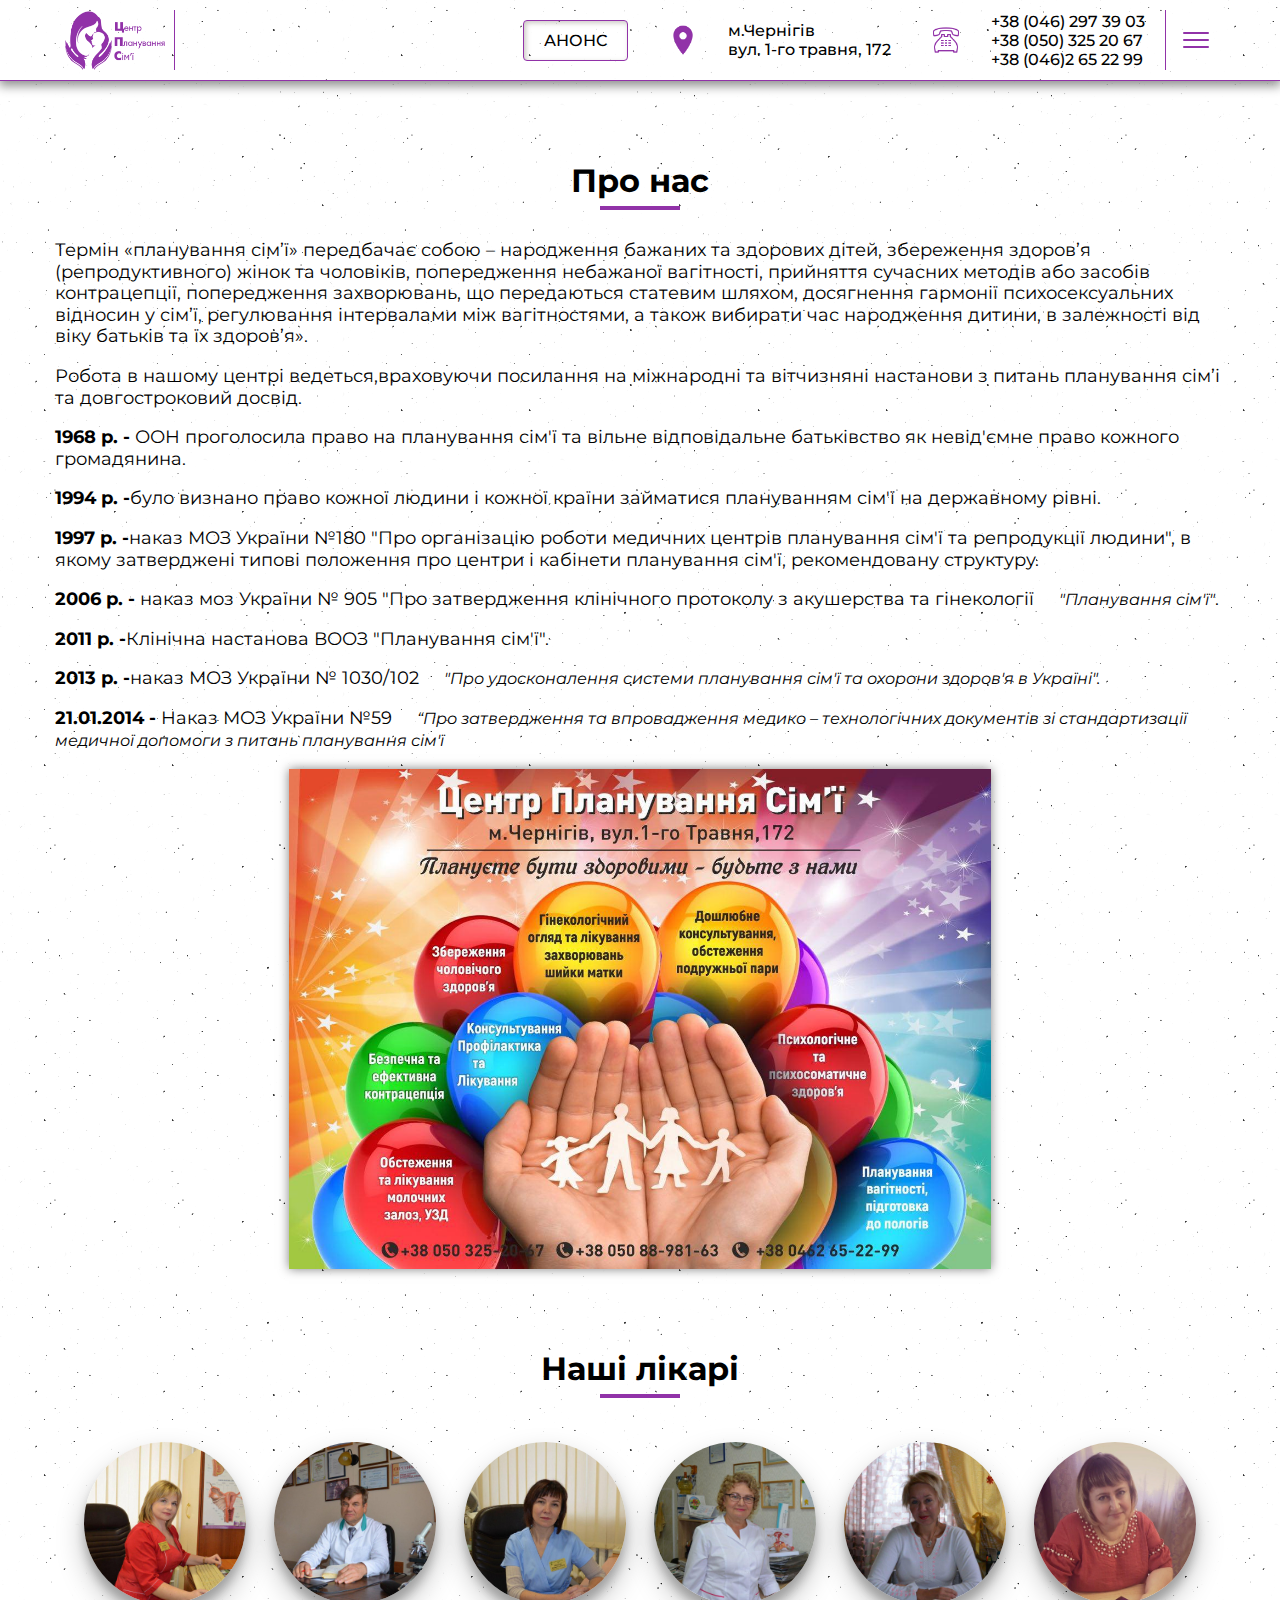
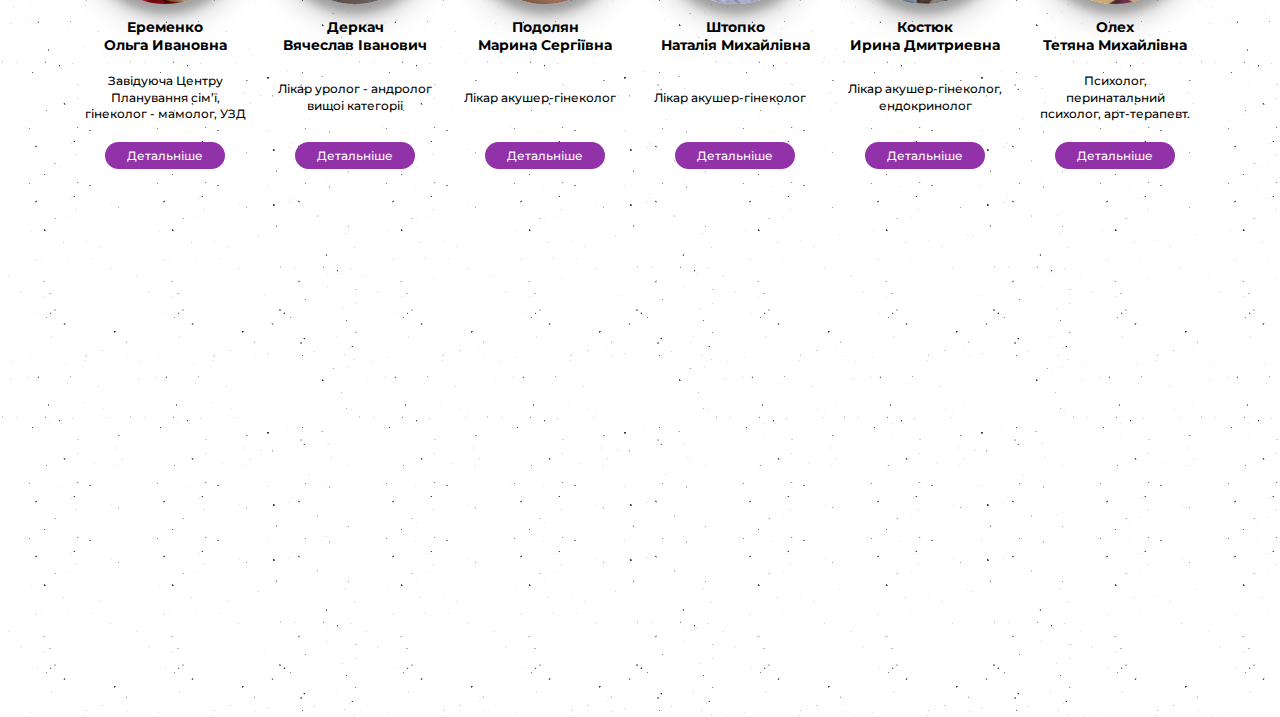
<file: about-us.html>
<!DOCTYPE html>
<html lang="en">
<head>
	<meta charset="UTF-8">
    <title>Про Нас</title>
    <meta name="description" content="Центр Планування сім′ї | Чернігів  'Центр Планирования семьи |
    Чернигов', гінеколог - мамолог, УЗД, лiкування шийки матки, Ендокринна гінекологія, арт-терапевт, cпермограма, безплiдля">
    <meta name="viewport" content="width=device-width, initial-scale=1.0">
	<link rel="shortcut icon" href="img/favicon.ico" type="image/x-icon">
	<link href="https://fonts.googleapis.com/css?family=Montserrat:300,300i,400,400i,500,500i,600,600i,700,700i,800,800i,900,900i&display=swap" rel="stylesheet">
    <link rel="stylesheet" type="text/css" href="css/style.css">
    <link rel="stylesheet" type="text/css" href="css/page.css">
	<link rel="stylesheet" type="text/css" href="css/media.css">
</head>
<body>
	<header class="header">
		<div class="header-container container">
			<a href="index.html" class="logo"></a>
			<div class="header-content">
                <a href="events.html" class="events-btn">АНОНС</a>
				<div class="header-addres">
					<p class="header-addres__items">м.Чернігів</p>
					<p class="header-addres__items">вул. 1-го травня, 172</p>
				</div>
				<div class="header-mobill">
                    <p class="header-mobill__items"> +38 (046) 297 39 03</p>
					<p class="header-mobill__items"> +38 (050) 325 20 67</p>
					<p class="header-mobill__items"> +38 (046)2 65 22 99</p>
				</div>
				<div class="menu js-open-menu">
					<span class="menu-img"></span>
				</div>
			</div>
		</div>
	</header>
	<div class="navigation-container js-menu"></div>
    <section class="pageAboutUs container">
        <h2 class="block-title">Про нас</h2>
        <p class="page-content__text">
            Термін «планування сім’ї» передбачає собою – народження бажаних та здорових дітей, збереження здоров’я (репродуктивного)
            жінок та чоловіків, попередження небажаної вагітності, прийняття сучасних методів або засобів контрацепції,
            попередження захворювань, що передаються статевим шляхом, досягнення гармонії психосексуальних відносин у сім’ї,
            регулювання інтервалами між вагітностями, 
            а також вибирати час народження дитини, в залежності від віку батьків та їх здоров’я».
        </p>
        <p class="page-content__text">Робота в нашому центрі ведеться,враховуючи посилання на 
            міжнародні та вітчизняні настанови з питань планування сім’і та довгостроковий досвід.</p>
        <p class="page-content__text"><span>1968 р. - </span>ООН проголосила право на планування сім′ї та вільне відповідальне батьківство як невід′ємне право кожного громадянина.</p>
        <p class="page-content__text"><span>1994 р. -</span>було визнано право кожної людини і кожної країни займатися плануванням сім′ї на державному рівні.</p>
        <p class="page-content__text"><span>1997 р. -</span>наказ МОЗ України №180 ″Про організацію роботи медичних центрів планування сім′ї та репродукції людини″, в якому затверджені типові положення про центри і кабінети планування сім′ї, рекомендовану структуру.</p>
        <p class="page-content__text"><span>2006 р. - </span>наказ моз України № 905 ″Про затвердження клінічного протоколу з акушерства та гінекології <i>″Планування сім′ї″</i>.</p>
        <p class="page-content__text"><span>2011 р. -</span>Клінічна настанова ВООЗ ″Планування сім′ї″.</p>
        <p class="page-content__text"><span>2013 р. -</span>наказ МОЗ України № 1030/102 <i>″Про удосконалення системи планування сім′ї та охорони здоров′я в Україні″.</i></p>
        <p class="page-content__text"><span>21.01.2014 - </span>Наказ МОЗ України №59 <i>“Про затвердження та впровадження медико – технологічних документів зі стандартизації медичної допомоги з питань планування сім′ї</i></p>
        <img src="img/contacts/contact.jpg" alt="Центр Планування сім’ї" class="pageAboutUsImg">
    </section>
    <section class="doctors container" id="our-doctors">
            <h2 class="block-title">Наші лікарі</h2>
            <ul class="doctors-list">
                <li class="doctors-list__item">
                    <img src="img/doctors/1.jpg" class="doctors-list__img">
                    <h3 class="doctors-list__title">Еременко<br> Ольга Ивановна</h3>
                    <p class="doctors-list__text">Завідуюча Центру Планування сім’ї, гінеколог - мамолог, УЗД </p>
                    <a href="eremenko.html" class="doctor-list__btn" target="_blank">Детальніше</a>
                </li>
                <li class="doctors-list__item">
                    <img src="img/doctors/2.jpg" class="doctors-list__img">
                    <h3 class="doctors-list__title">Деркач<br> Вячеслав Iванович</h3>
                    <p class="doctors-list__text">Лiкар уролог - андролог вищоi категорii</p>
                    <a href="derkach.html" class="doctor-list__btn" target="_blank">Детальніше</a>
                </li>
                <li class="doctors-list__item">
                    <img src="img/doctors/3.jpg" class="doctors-list__img">
                    <h3 class="doctors-list__title">Подолян<br> Марина Сергіївна</h3>
                    <p class="doctors-list__text">Лікар акушер-гінеколог</p>
                    <a href="podolyan.html" class="doctor-list__btn" target="_blank">Детальніше</a>
                </li>
                <li class="doctors-list__item">
                    <img src="img/doctors/4.jpg" class="doctors-list__img">
                    <h3 class="doctors-list__title">Штопко<br> Наталія Михайлівна</h3>
                    <p class="doctors-list__text">Лікар акушер-гінеколог</p>
                    <a href="shtopko-natalia.html" target="_blank" class="doctor-list__btn">Детальніше</a>
                </li>
                <li class="doctors-list__item">
                    <img src="img/doctors/5.jpg" class="doctors-list__img">
                    <h3 class="doctors-list__title">Костюк<br> Ирина Дмитриевна</h3>
                    <p class="doctors-list__text"> Лікар акушер-гінеколог, ендокринолог </p>
                    <a href="kostyuk.html" class="doctor-list__btn" target="_blank">Детальніше</a>
                </li>
                <li class="doctors-list__item">
                    <img src="img/doctors/6.jpg" class="doctors-list__img">
                    <h3 class="doctors-list__title">Олех<br> Тетяна Михайлівна</h3>
                    <p class="doctors-list__text">Психолог, перинатальний психолог, арт-терапевт.</p>
                    <a href="oleh-tatiana.html" class="doctor-list__btn" target="_blank">Детальніше</a>
                </li>
            </ul>
    </section>
    <a href="tel:0462652299" class="call">
		<span class="call-icon"></span>
	</a>
    <iframe src="https://www.google.com/maps/embed?pb=!1m18!1m12!1m3!1d6476.827678099886!2d31.306862223394976!3d51.51733139959075!2m3!1f0!2f0!3f0!3m2!1i1024!2i768!4f13.1!3m3!1m2!1s0x46d5486ebe503177%3A0xc4a3bfa02dd5f578!2z0LLRg9C70LjRhtGPIDEg0KLRgNCw0LLQvdGPLCAxNzIsINCn0LXRgNC90ZbQs9GW0LIsINCn0LXRgNC90ZbQs9GW0LLRgdGM0LrQsCDQvtCx0LvQsNGB0YLRjCwgMTQwMDA!5e0!3m2!1suk!2sua!4v1576193198766!5m2!1suk!2sua" id="maps" frameborder="0" style="border:0;" allowfullscreen=""></iframe>
    <script src="js/main.js"></script>
	<script src="js/services.js"></script>
    </body>
</html>
</file>
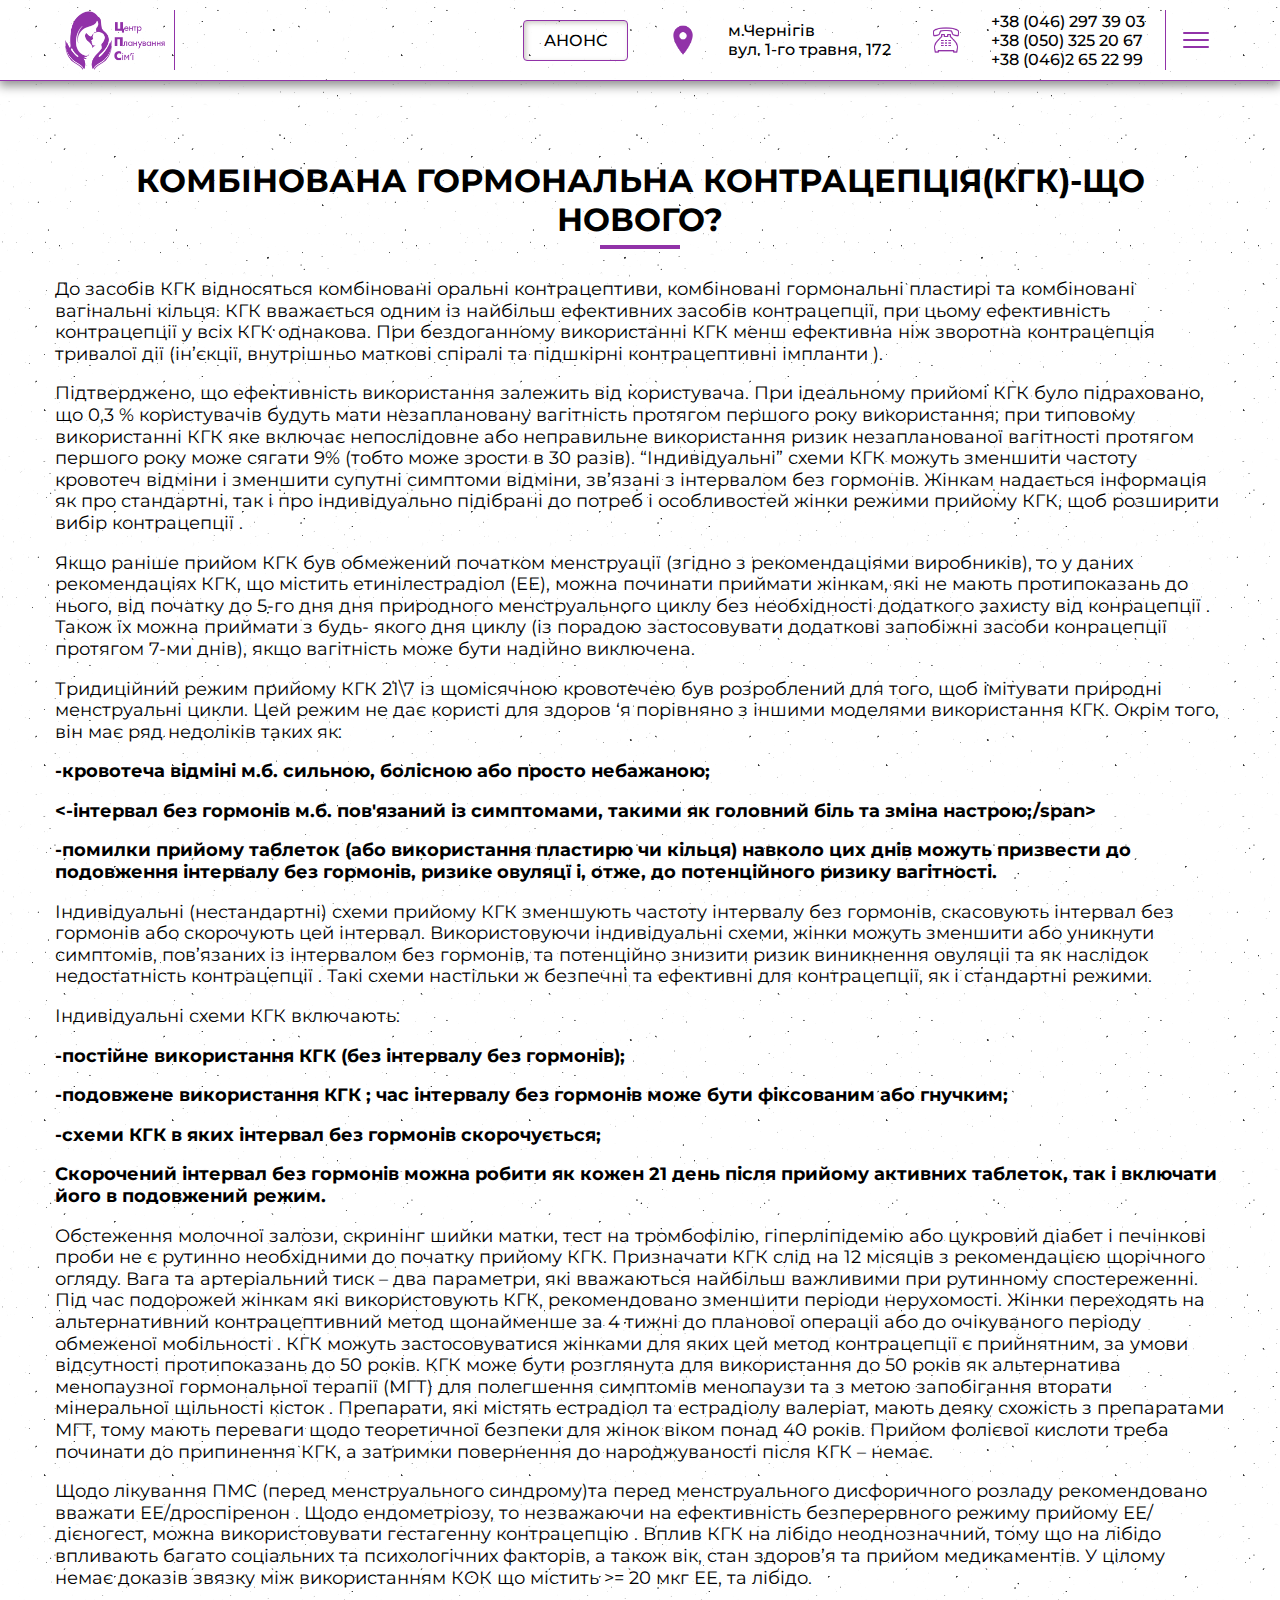
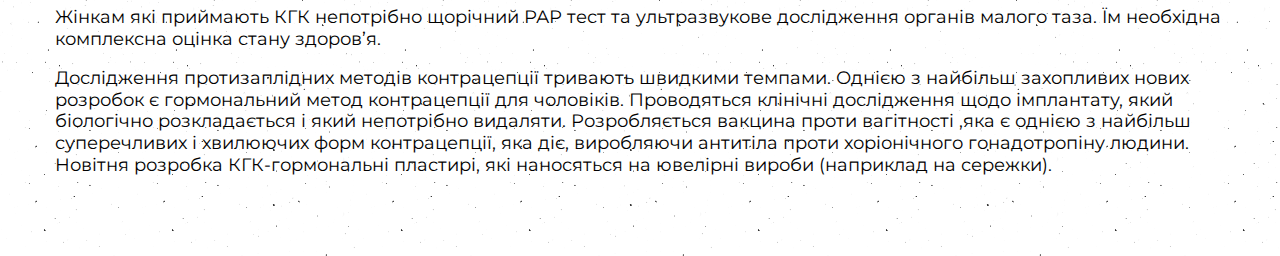
<file: contraception.html>
<!DOCTYPE html>
<html lang="en">
<head>
	<meta charset="UTF-8">
	<title>КОМБІНОВАНА ГОРМОНАЛЬНА КОНТРАЦЕПЦІЯ(КГК)</title>
	<meta name="description" content="Центр Планування сім′ї | Чернігів  'Центр Планирования семьи |
	 Чернигов', гінеколог - мамолог, УЗД, лiкування шийки матки, Ендокринна гінекологія, арт-терапевт, cпермограма, безплiдля">
    <meta name="viewport" content="width=device-width, initial-scale=1.0">
	<link rel="shortcut icon" href="img/favicon.ico" type="image/x-icon">
	<link href="https://fonts.googleapis.com/css?family=Montserrat:300,300i,400,400i,500,500i,600,600i,700,700i,800,800i,900,900i&display=swap" rel="stylesheet">
    <link rel="stylesheet" type="text/css" href="css/style.css">
	<link rel="stylesheet" type="text/css" href="css/page.css">
	<link rel="stylesheet" type="text/css" href="css/media.css">
</head>
<body>
	<header class="header">
		<div class="header-container container">
			<a href="index.html" class="logo"></a>
			<div class="header-content">
				<a href="events.html" class="events-btn">АНОНС</a>
				<div class="header-addres">
					<p class="header-addres__items">м.Чернігів</p>
					<p class="header-addres__items">вул. 1-го травня, 172</p>
				</div>
				<div class="header-mobill">
					<p class="header-mobill__items"> +38 (046) 297 39 03</p>
					<p class="header-mobill__items"> +38 (050) 325 20 67</p>
					<p class="header-mobill__items"> +38 (046)2 65 22 99</p>
				</div>
				<div class="menu js-open-menu">
					<span class="menu-img"></span>
				</div>
			</div>
		</div>
	</header>
	<div class="navigation-container js-menu"></div>
    <section class="pageAboutUs container">
        <h2 class="block-title">КОМБІНОВАНА ГОРМОНАЛЬНА КОНТРАЦЕПЦІЯ(КГК)-ЩО НОВОГО?</h2>
        <p class="page-content__text">До засобів КГК відносяться комбіновані оральні контрацептиви, комбіновані гормональні пластирі  та комбіновані вагінальні кільця.  КГК вважається одним із найбільш ефективних засобів контрацепції, при цьому ефективність  контрацепції у всіх КГК однакова. При бездоганному   використанні КГК менш  ефективна  ніж  зворотна  контрацепція тривалої дії  (ін’єкції,  внутрішньо маткові спіралі та підшкірні контрацептивні імпланти ).  </p>
        <p class="page-content__text">Підтверджено, що ефективність використання залежить від користувача.  При ідеальному  прийомі    КГК  було підраховано, що 0,3 % користувачів будуть мати незаплановану вагітність  протягом  першого року використання;  при типовому використанні КГК яке включає  непослідовне або неправильне використання ризик незапланованої вагітності протягом першого року може сягати 9% (тобто може зрости в 30 разів). “Індивідуальні” схеми КГК можуть зменшити частоту кровотеч відміни і зменшити супутні симптоми відміни, зв’язані з інтервалом без гормонів.  Жінкам  надається інформація як про стандартні, так і про індивідуально підібрані до потреб і особливостей жінки режими прийому КГК, щоб розширити вибір контрацепції .</p>
        <p class="page-content__text">Якщо раніше прийом КГК був обмежений початком менструації (згідно з рекомендаціями виробників), то у даних рекомендаціях КГК, що містить етинілестрадіол (ЕЕ), можна починати приймати жінкам, які не мають протипоказань до нього,  від початку до 5-го дня дня природного менструального циклу без необхідності додаткого захисту від конрацепції .  Також їх можна приймати  з будь- якого дня  циклу (із порадою застосовувати додаткові запобіжні засоби конрацепції протягом 7-ми днів), якщо вагітність може бути надійно виключена.  </p>
        <p class="page-content__text">Тридиційний режим прийому КГК 21\7 із щомісячною кровотечею був розроблений для того, щоб імітувати  природні менструальні цикли.   Цей режим не дає користі для здоров ‘я порівняно з іншими моделями використання  КГК.  Окрім того,  він має ряд недоліків таких як:</p>
        <p class="page-content__text"><span> -кровотеча відміні м.б. сильною, болісною або просто небажаною; </span></p>
        <p class="page-content__text"><span><-інтервал без гормонів м.б. пов'язаний із симптомами, такими як головний біль та зміна настрою;/span></p>
        <p class="page-content__text"><span>-помилки прийому таблеток (або використання пластирю чи кільця) навколо цих днів можуть призвести до подовження інтервалу без гормонів, ризикe овуляцї  і, отже, до потенційного ризику вагітності.</span></p>

        <p class="page-content__text">Індивідуальні (нестандартні) схеми прийому КГК зменшують частоту  інтервалу без гормонів, скасовують  інтервал без гормонів або скорочують цей інтервал.  Використовуючи індивідуальні схеми, жінки можуть зменшити або уникнути симптомів, пов’язаних із інтервалом без гормонів, та потенційно знизити ризик виникнення овуляціі та як наслідок недостатність контрацепції .  Такі схеми настільки ж  безпечні та ефективні  для контрацепції,  як і стандартні режими. </p>
        <p class="page-content__text">Індивідуальні  схеми КГК включають:</p>
        <p class="page-content__text"><span>-постійне використання КГК (без інтервалу без гормонів);</span></p>
        <p class="page-content__text"><span>-подовжене використання КГК ; час інтервалу без гормонів може бути фіксованим або гнучким;</span></p>
        <p class="page-content__text"><span>-схеми КГК в яких інтервал без гормонів скорочується; </span></p>
        <p class="page-content__text"><span>Скорочений інтервал без гормонів можна робити як кожен 21 день після прийому активних таблеток, так і включати його в подовжений режим.  </span></p>
        <p class="page-content__text">Обстеження молочної залози, скринінг шийки матки, тест на тромбофілію, гіперліпідемію або цукровий діабет і печінкові проби не є рутинно необхідними до початку прийому КГК.  Призначати КГК слід на 12 місяців з рекомендацією щорічного огляду. Вага та артеріальний тиск – два параметри, які вважаються найбільш важливими при рутинному спостереженні.  Під час подорожей жінкам які використовують КГК, рекомендовано зменшити періоди нерухомості.  Жінки переходять на альтернативний контрацептивний метод щонайменше за 4 тижні до планової операціі або до очікуваного періоду обмеженої мобільності . КГК можуть застосовуватися жінками для яких цей метод контрацепції є прийнятним, за умови відсутності протипоказань до 50 років.  КГК може бути розглянута для використання до 50 років як альтернатива менопаузної гормональної терапії (МГТ) для полегшення симптомів менопаузи та з метою запобігання вторати мінеральної щільності кісток . Препарати, які містять естрадіол та естрадіолу валеріат, мають деяку схожість з препаратами МГТ, тому мають переваги щодо теоретичної безпеки для жінок віком понад 40 років. Прийом фолієвої кислоти  треба починати до припинення КГК, а затримки повернення до народжуваності після КГК – немає. </p>
        <p class="page-content__text">Щодо лікування ПМС (перед менструального синдрому)та перед менструального дисфоричного розладу рекомендовано вважати ЕЕ/дроспіренон . Щодо ендометріозу, то незважаючи на ефективність безперервного режиму прийому ЕЕ/дієногест,  можна використовувати гестагенну контрацепцію .  Вплив КГК на лібідо неоднозначний, тому що на лібідо впливають багато соціальних та психологічних факторів, а також вік, стан здоров’я та прийом медикаментів.  У цілому немає доказів звязку між використанням КОК що містить >= 20 мкг ЕЕ, та лібідо.  </p>
        <p class="page-content__text">Жінкам які приймають КГК непотрібно щорічний РАР тест та ультразвукове дослідження органів малого таза. Їм необхідна комплексна оцінка стану здоров’я. </p>
        <p class="page-content__text">Дослідження протизаплідних методів контрацепції тривають швидкими темпами. Однією з найбільш захопливих нових розробок є гормональний метод контрацепції для чоловіків. Проводяться клінічні дослідження щодо імплантату, який біологічно розкладається і який непотрібно видаляти. Розробляється вакцина проти вагітності ,яка є однією з найбільш суперечливих і хвилюючих форм контрацепції, яка діє, виробляючи антитіла проти хоріонічного гонадотропіну людини. Новітня розробка КГК-гормональні пластирі, які наносяться на ювелірні вироби (наприклад на сережки). </p>       
	</section>
	<a href="tel:0462652299" class="call">
		<span class="call-icon"></span>
	</a>
    <script src="js/main.js"></script>
	<script src="js/services.js"></script>
    </body>
</html>
</file>
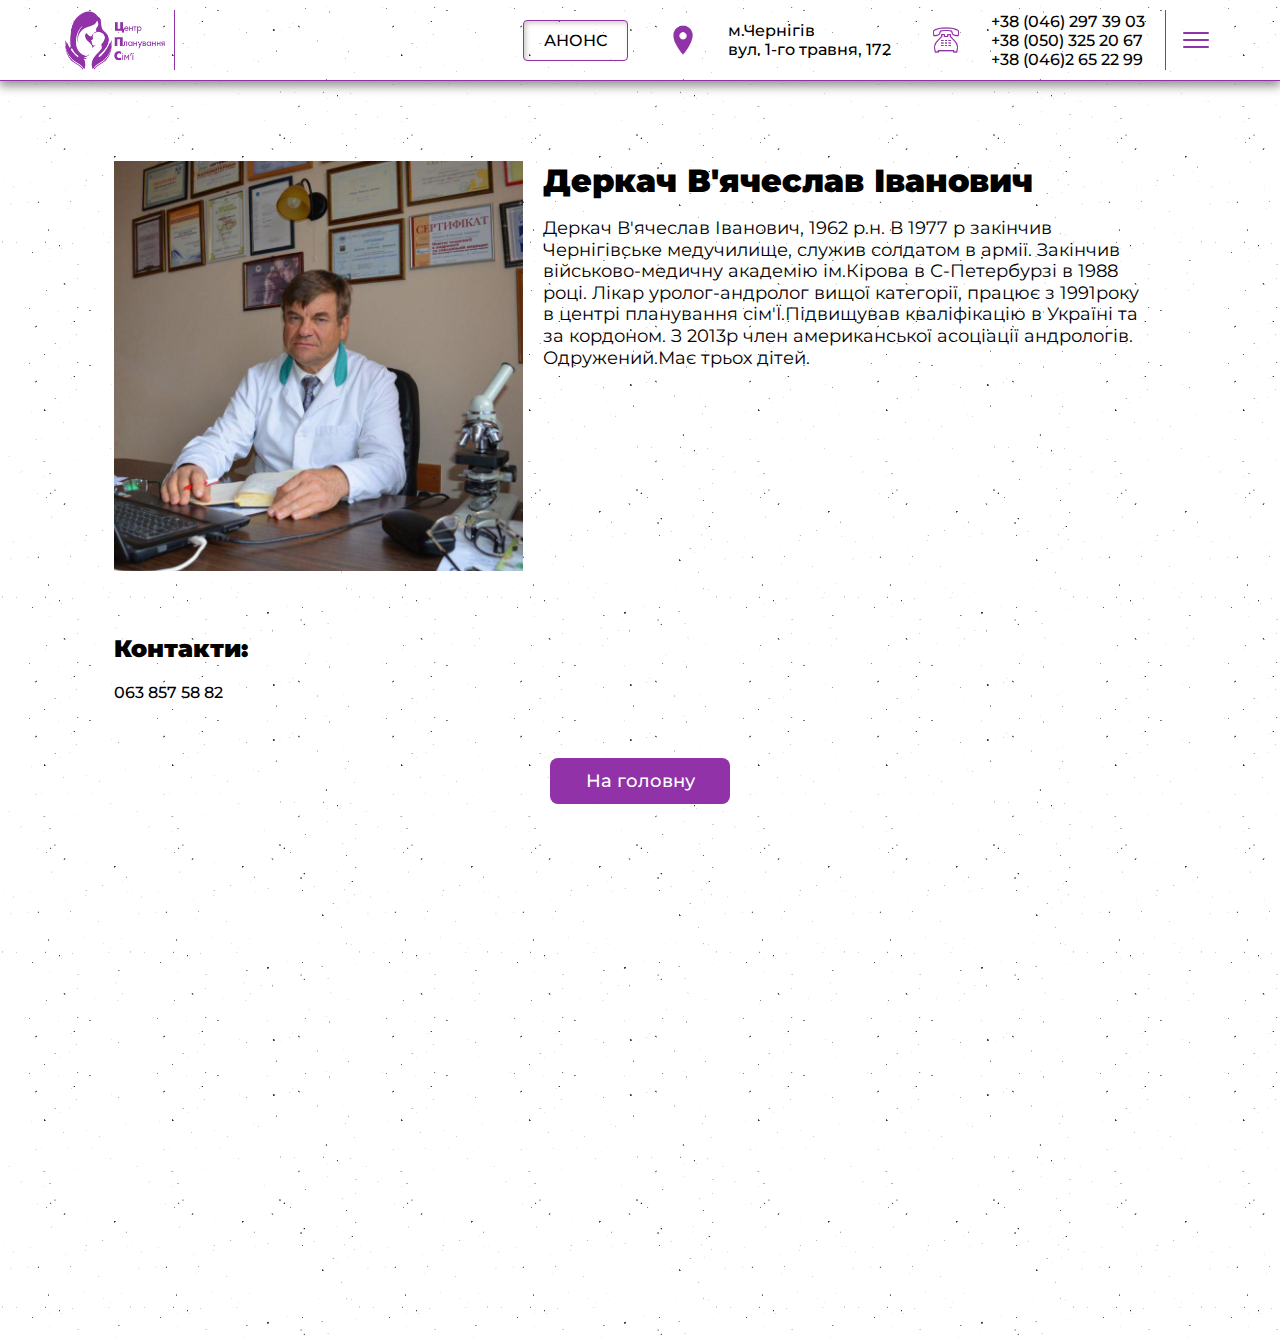
<file: derkach.html>
<!DOCTYPE html>
<html lang="en">
<head>
    <meta charset="UTF-8">
    <meta name="viewport" content="width=device-width, initial-scale=1.0">
    <meta http-equiv="X-UA-Compatible" content="ie=edge">
    <title>Деркач Вячеслав Іванович</title>
    <meta name="description" content="Центр Планування сім′ї | Чернігів  'Центр Планирования семьи |
	 Чернигов', гінеколог - мамолог, УЗД, лiкування шийки матки, Ендокринна гінекологія, арт-терапевт, cпермограма, безплiдля">
	<link rel="shortcut icon" href="img/favicon.ico" type="image/x-icon">
    <link href="https://fonts.googleapis.com/css?family=Montserrat:300,300i,400,400i,500,500i,600,600i,700,700i,800,800i,900,900i&display=swap" rel="stylesheet">
    <link rel="stylesheet" type="text/css" href="css/style.css">
    <link rel="stylesheet" type="text/css" href="css/page.css">    
	<link rel="stylesheet" type="text/css" href="css/media.css">
</head>
<body>
    <header class="header">
            <div class="header-container container">
                <a href="index.html" class="logo"></a>
                <div class="header-content">
                    <a href="events.html" class="events-btn">АНОНС</a>
                    <div class="header-addres">
                        <p class="header-addres__items">м.Чернігів</p>
                         <p class="header-addres__items">вул. 1-го травня, 172</p>
                    </div>
                    <div class="header-mobill">
                        <p class="header-mobill__items"> +38 (046) 297 39 03</p>
                        <p class="header-mobill__items"> +38 (050) 325 20 67</p>
                        <p class="header-mobill__items"> +38 (046)2 65 22 99</p>
                    </div>
                    <div class="menu js-open-menu">
                        <span class="menu-img"></span>
                    </div>
                </div>
            </div>
    </header>
    <div class="navigation-container js-menu"></div>
    <main class="page-main-wrapper">
        <div class="page-main container">
            <div class="page-img">
                <img src="img/doctors/2.jpg" alt="Деркач В'ячеслав Іванович" class="page-img__img">
                <ul class="img-list">
                    <li class="img-list__item">
                        <h2>Контакти:</h2>
                    </li>
                    <li>
                        <p> 063 857 58 82</p>
                    </li>
                </ul>
            </div>
            <div class="page-content">
                <h1 class="page-content__title">Деркач В'ячеслав Іванович</h1>
                <p class="page-content__text">Деркач В'ячеслав Іванович, 1962 р.н. В 1977 р закінчив Чернігівське медучилище,
                    служив солдатом в армії. Закінчив військово-медичну академію ім.Кірова в С-Петербурзі в 1988 році.
                    Лікар уролог-андролог вищої категорії, працює з 1991року в центрі планування сім'Ї.Підвищував кваліфікацію в Україні та за кордоном.
                    З 2013р член американської асоціації андрологів. Одружений.Має трьох дітей.</p>
            </div>
        </div>
        <a href="index.html" class="page-btn">На головну</a>
    </main>
    <a href="tel:0462652299" class="call">
		<span class="call-icon"></span>
	</a>
    <iframe src="https://www.google.com/maps/embed?pb=!1m18!1m12!1m3!1d6476.827678099886!2d31.306862223394976!3d51.51733139959075!2m3!1f0!2f0!3f0!3m2!1i1024!2i768!4f13.1!3m3!1m2!1s0x46d5486ebe503177%3A0xc4a3bfa02dd5f578!2z0LLRg9C70LjRhtGPIDEg0KLRgNCw0LLQvdGPLCAxNzIsINCn0LXRgNC90ZbQs9GW0LIsINCn0LXRgNC90ZbQs9GW0LLRgdGM0LrQsCDQvtCx0LvQsNGB0YLRjCwgMTQwMDA!5e0!3m2!1suk!2sua!4v1576193198766!5m2!1suk!2sua" id="maps" frameborder="0" style="border:0;" allowfullscreen=""></iframe>
    <script src="js/main.js"></script>
</body>
</html>
</file>
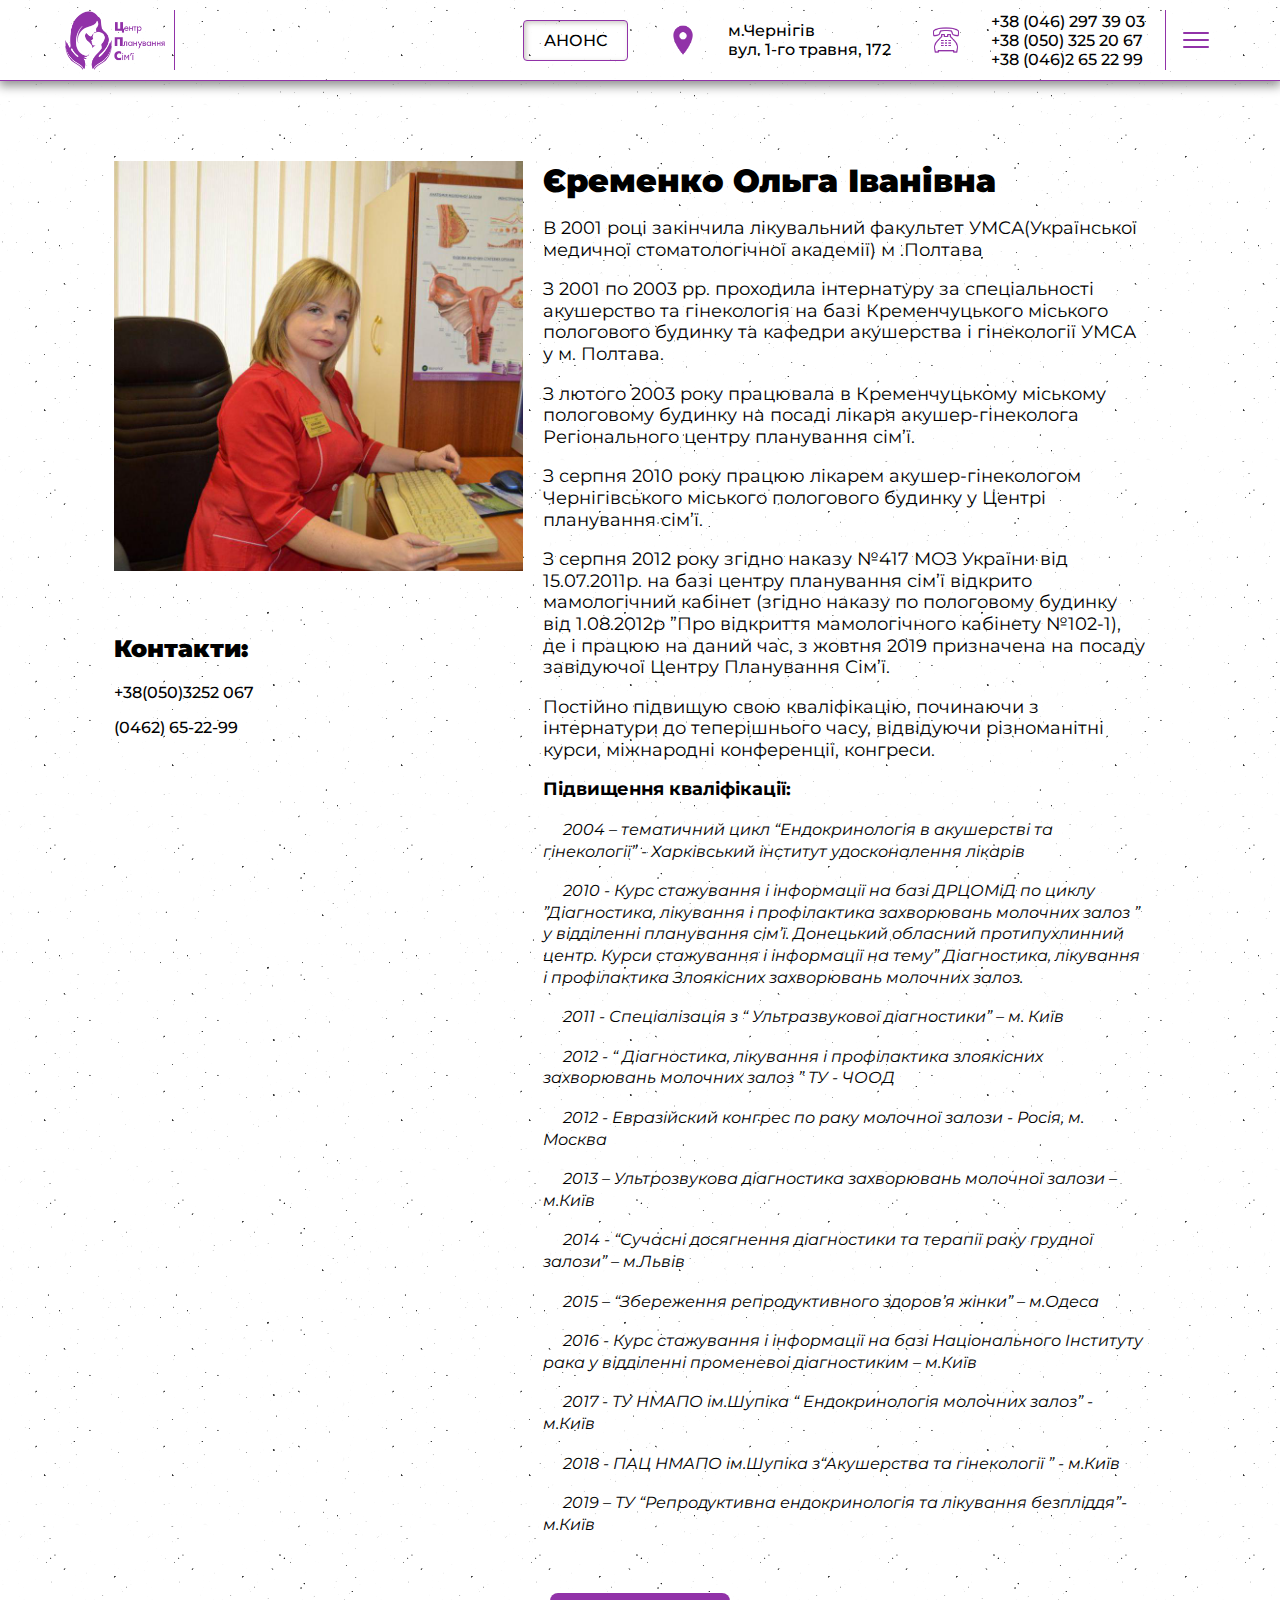
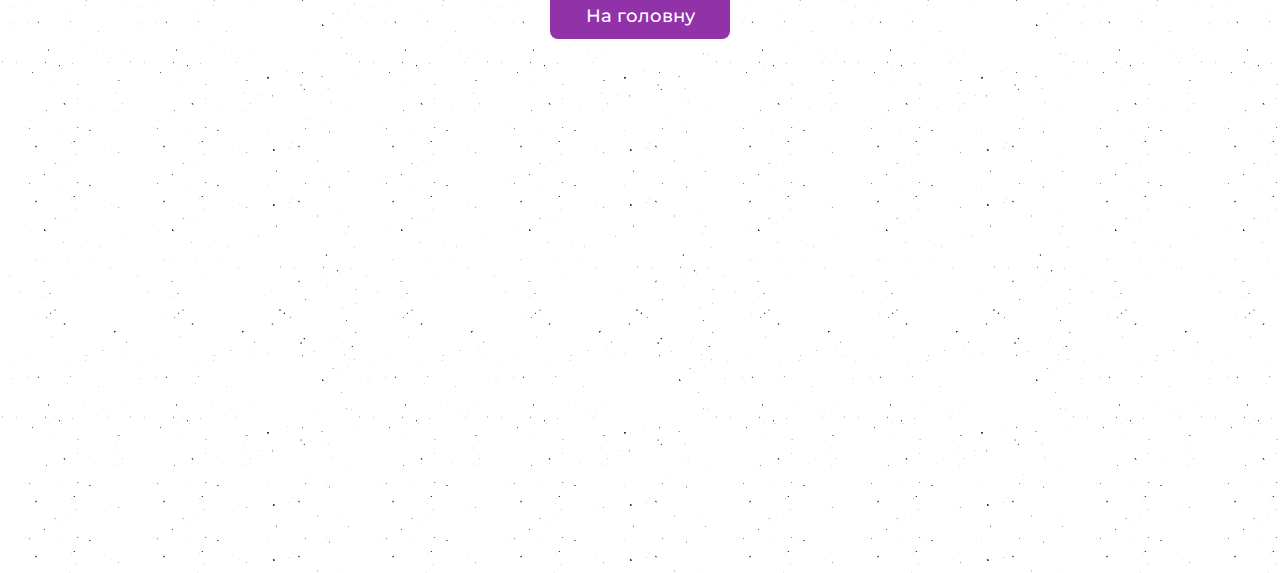
<file: eremenko.html>
<!DOCTYPE html>
<html lang="en">
<head>
    <meta charset="UTF-8">
    <meta name="viewport" content="width=device-width, initial-scale=1.0">
    <meta http-equiv="X-UA-Compatible" content="ie=edge">
    <title>Єременко Ольга Іванівна</title>
    <meta name="description" content="Центр Планування сім′ї | Чернігів  'Центр Планирования семьи |
	 Чернигов', гінеколог - мамолог, УЗД, лiкування шийки матки, Ендокринна гінекологія, арт-терапевт, cпермограма, безплiдля">
	<link rel="shortcut icon" href="img/favicon.ico" type="image/x-icon">
    <link href="https://fonts.googleapis.com/css?family=Montserrat:300,300i,400,400i,500,500i,600,600i,700,700i,800,800i,900,900i&display=swap" rel="stylesheet">
    <link rel="stylesheet" type="text/css" href="css/style.css">
    <link rel="stylesheet" type="text/css" href="css/page.css">    
	<link rel="stylesheet" type="text/css" href="css/media.css">
</head>
<body>
    <header class="header">
            <div class="header-container container">
                <a href="index.html" class="logo"></a>
                <div class="header-content">
                    <a href="events.html" class="events-btn">АНОНС</a>
                    <div class="header-addres">
                        <p class="header-addres__items">м.Чернігів</p>
                         <p class="header-addres__items">вул. 1-го травня, 172</p>
                    </div>
                    <div class="header-mobill">
                        <p class="header-mobill__items"> +38 (046) 297 39 03</p>
                        <p class="header-mobill__items"> +38 (050) 325 20 67</p>
                        <p class="header-mobill__items"> +38 (046)2 65 22 99</p>
                    </div>
                    <div class="menu js-open-menu">
                        <span class="menu-img"></span>
                    </div>
                </div>
            </div>
    </header>
    <div class="navigation-container js-menu"></div>
    <main class="page-main-wrapper">
        <div class="page-main container">
            <div class="page-img">
                <img src="img/doctors/1.jpg" alt="Єременко Ольга Іванівна" class="page-img__img">
                <ul class="img-list">
                    <li class="img-list__item">
                        <h2>Контакти:</h2>
                    </li>
                    <li>
                        <p>+38(050)3252 067</p>
                    </li>
                    <li>
                        <p>(0462) 65-22-99</p>                  
                    </li>
                </ul>
            </div>
            <div class="page-content">
                <h1 class="page-content__title">Єременко Ольга Іванівна</h1>
                <p class="page-content__text">В 2001 році закінчила лікувальний факультет УМСА(Української медичної стоматологічної академії) м .Полтава</p>
                <p class="page-content__text">З 2001 по 2003 рр. проходила інтернатуру за спеціальності акушерство та гінекологія на базі Кременчуцького міського пологового будинку та кафедри акушерства і гінекології УМСА у м. Полтава. </p>
                <p class="page-content__text">З лютого 2003 року працювала в Кременчуцькому міському пологовому будинку на посаді лікаря акушер-гінеколога Регіонального  центру  планування  сім’ї.</p>
                <p class="page-content__text">З серпня 2010 року працюю лікарем акушер-гінекологом Чернігівського міського пологового будинку у Центрі планування сім’ї.</p>
                <p class="page-content__text">З серпня 2012 року згідно наказу №417 МОЗ України від 15.07.2011р.
                    на базі центру планування сім’ї відкрито мамологічний кабінет (згідно наказу по пологовому будинку від 1.08.2012р ”Про відкриття мамологічного кабінету №102-1), 
                    де  і працюю на даний час, з жовтня 2019 призначена на посаду завідуючої Центру Планування Сім’ї.</p>
                <p class="page-content__text">Постійно підвищую свою кваліфікацію, починаючи з інтернатури до теперішнього часу, відвідуючи різноманітні курси, міжнародні конференції, конгреси.</p>

                <p class="page-content__text"><span>Підвищення кваліфікації: </span></p>
                <p class="page-content__text"><i>2004 – тематичний цикл “Ендокринологія  в  акушерстві  та  гінекології” - Харківський  інститут  удосконалення  лікарів</i></p>
                <p class="page-content__text"><i>2010 - Курс стажування і  інформації на базі ДРЦОМіД по циклу ”Діагностика, лікування і профілактика захворювань молочних залоз ” у відділенні планування сім’ї.
                    Донецький обласний протипухлинний центр. Курси стажування і інформації на тему” Діагностика, лікування і профілактика Злоякісних захворювань молочних залоз.</i></p>
                <p class="page-content__text"><i>2011 - Спеціалізація з “ Ультразвукової діагностики” – м. Київ</i></p>
                <p class="page-content__text"><i>2012 - “ Діагностика, лікування і профілактика злоякісних захворювань молочних залоз ” ТУ - ЧООД</i></p>
                <p class="page-content__text"><i>2012 - Евразійский конгрес по раку молочної залози - Росія, м. Москва</i></p>
                <p class="page-content__text"><i>2013 – Ультрозвукова діагностика захворювань молочної залози – м.Київ</i></p>
                <p class="page-content__text"><i>2014 - “Сучасні досягнення діагностики та терапії раку грудної залози” – м.Львів</i></p>
                <p class="page-content__text"><i>2015 – “Збереження репродуктивного здоров’я жінки” – м.Одеса</i></p>
                <p class="page-content__text"><i>2016 - Курс стажування і  інформації на базі Національного Інституту рака у відділенні променевоі діагностиким – м.Київ</i></p>
                <p class="page-content__text"><i>2017 - ТУ НМАПО ім.Шупіка “ Ендокринологія молочних залоз” - м.Київ</i></p>
                <p class="page-content__text"><i>2018 - ПАЦ НМАПО ім.Шупіка з“Акушерства та гінекології ” - м.Київ</i></p>
                <p class="page-content__text"><i>2019 – ТУ “Репродуктивна ендокринологія та лікування безпліддя”- м.Київ</i></p>


            </div>
        </div>
        <a href="index.html" class="page-btn">На головну</a>
    </main>
    <a href="tel:0462652299" class="call">
		<span class="call-icon"></span>
	</a>
    <iframe src="https://www.google.com/maps/embed?pb=!1m18!1m12!1m3!1d6476.827678099886!2d31.306862223394976!3d51.51733139959075!2m3!1f0!2f0!3f0!3m2!1i1024!2i768!4f13.1!3m3!1m2!1s0x46d5486ebe503177%3A0xc4a3bfa02dd5f578!2z0LLRg9C70LjRhtGPIDEg0KLRgNCw0LLQvdGPLCAxNzIsINCn0LXRgNC90ZbQs9GW0LIsINCn0LXRgNC90ZbQs9GW0LLRgdGM0LrQsCDQvtCx0LvQsNGB0YLRjCwgMTQwMDA!5e0!3m2!1suk!2sua!4v1576193198766!5m2!1suk!2sua" id="maps" frameborder="0" style="border:0;" allowfullscreen=""></iframe>
    <script src="js/main.js"></script>
</body>
</html>
</file>
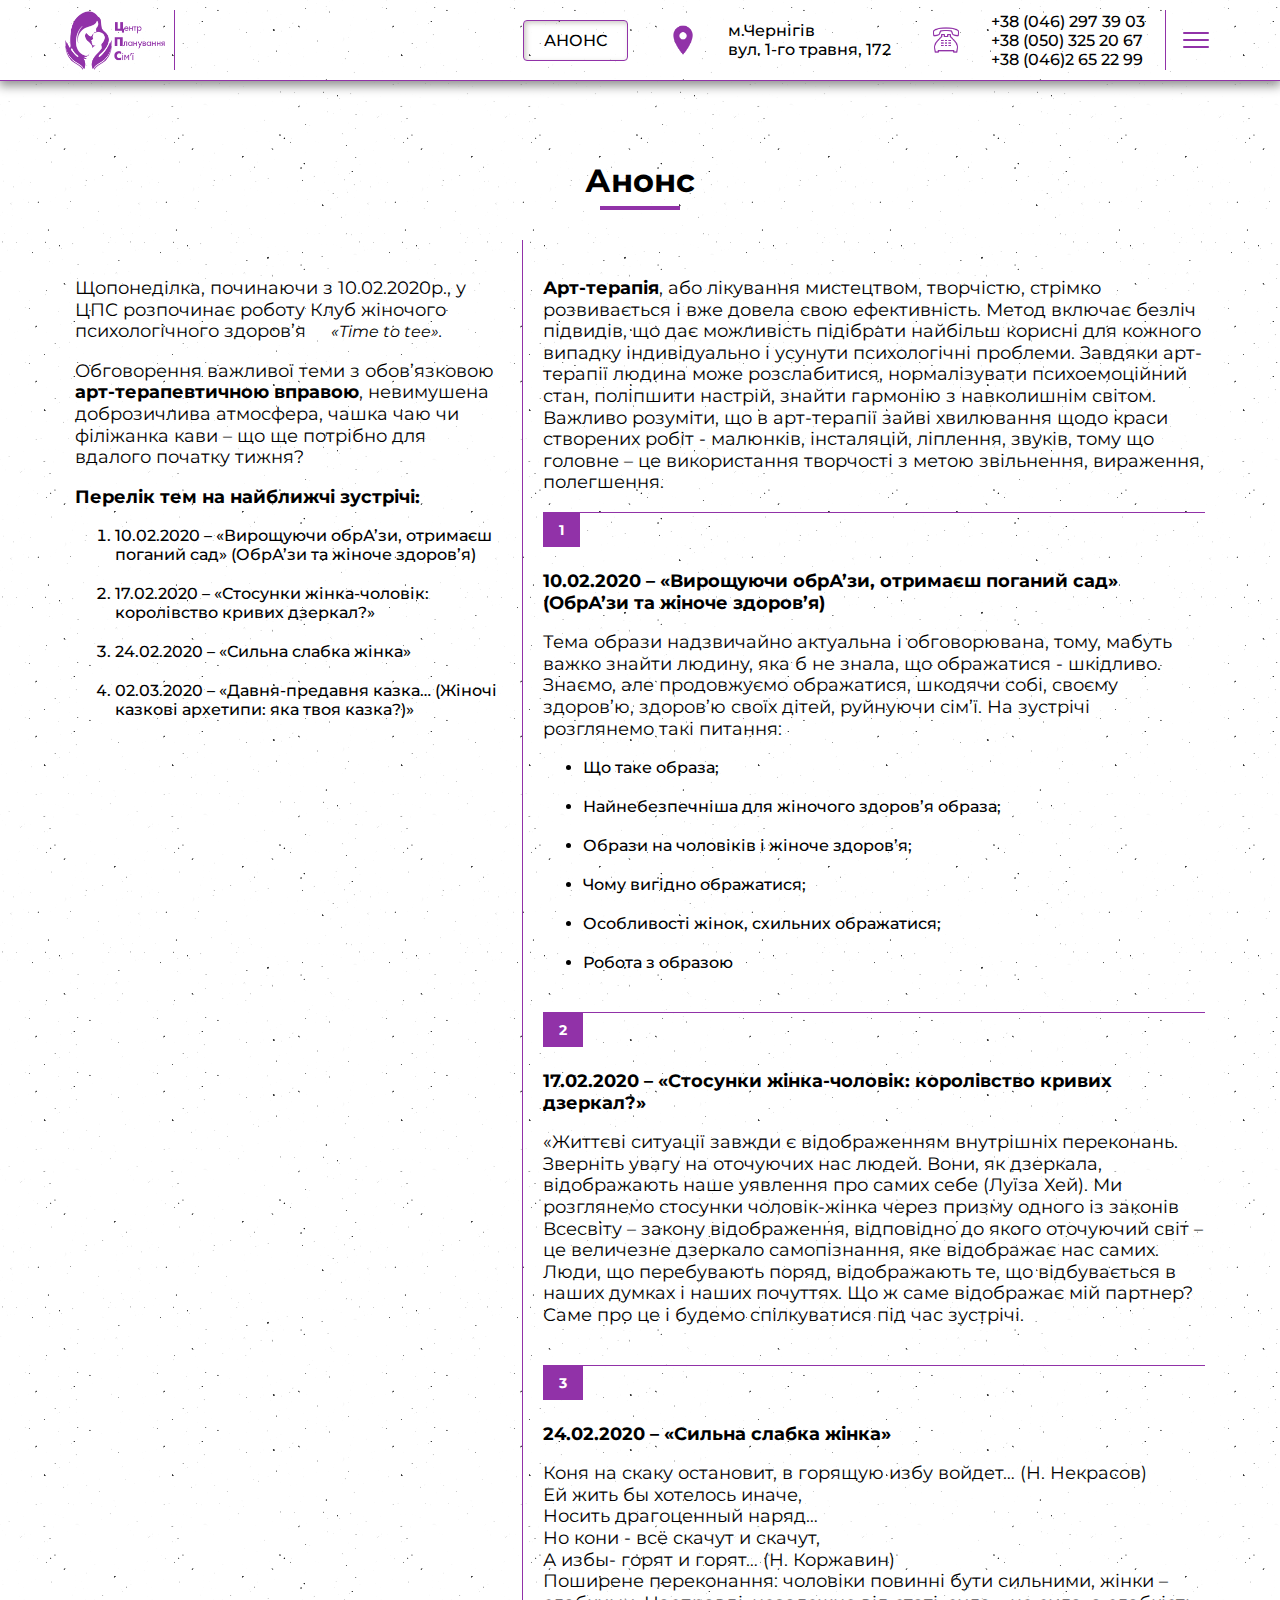
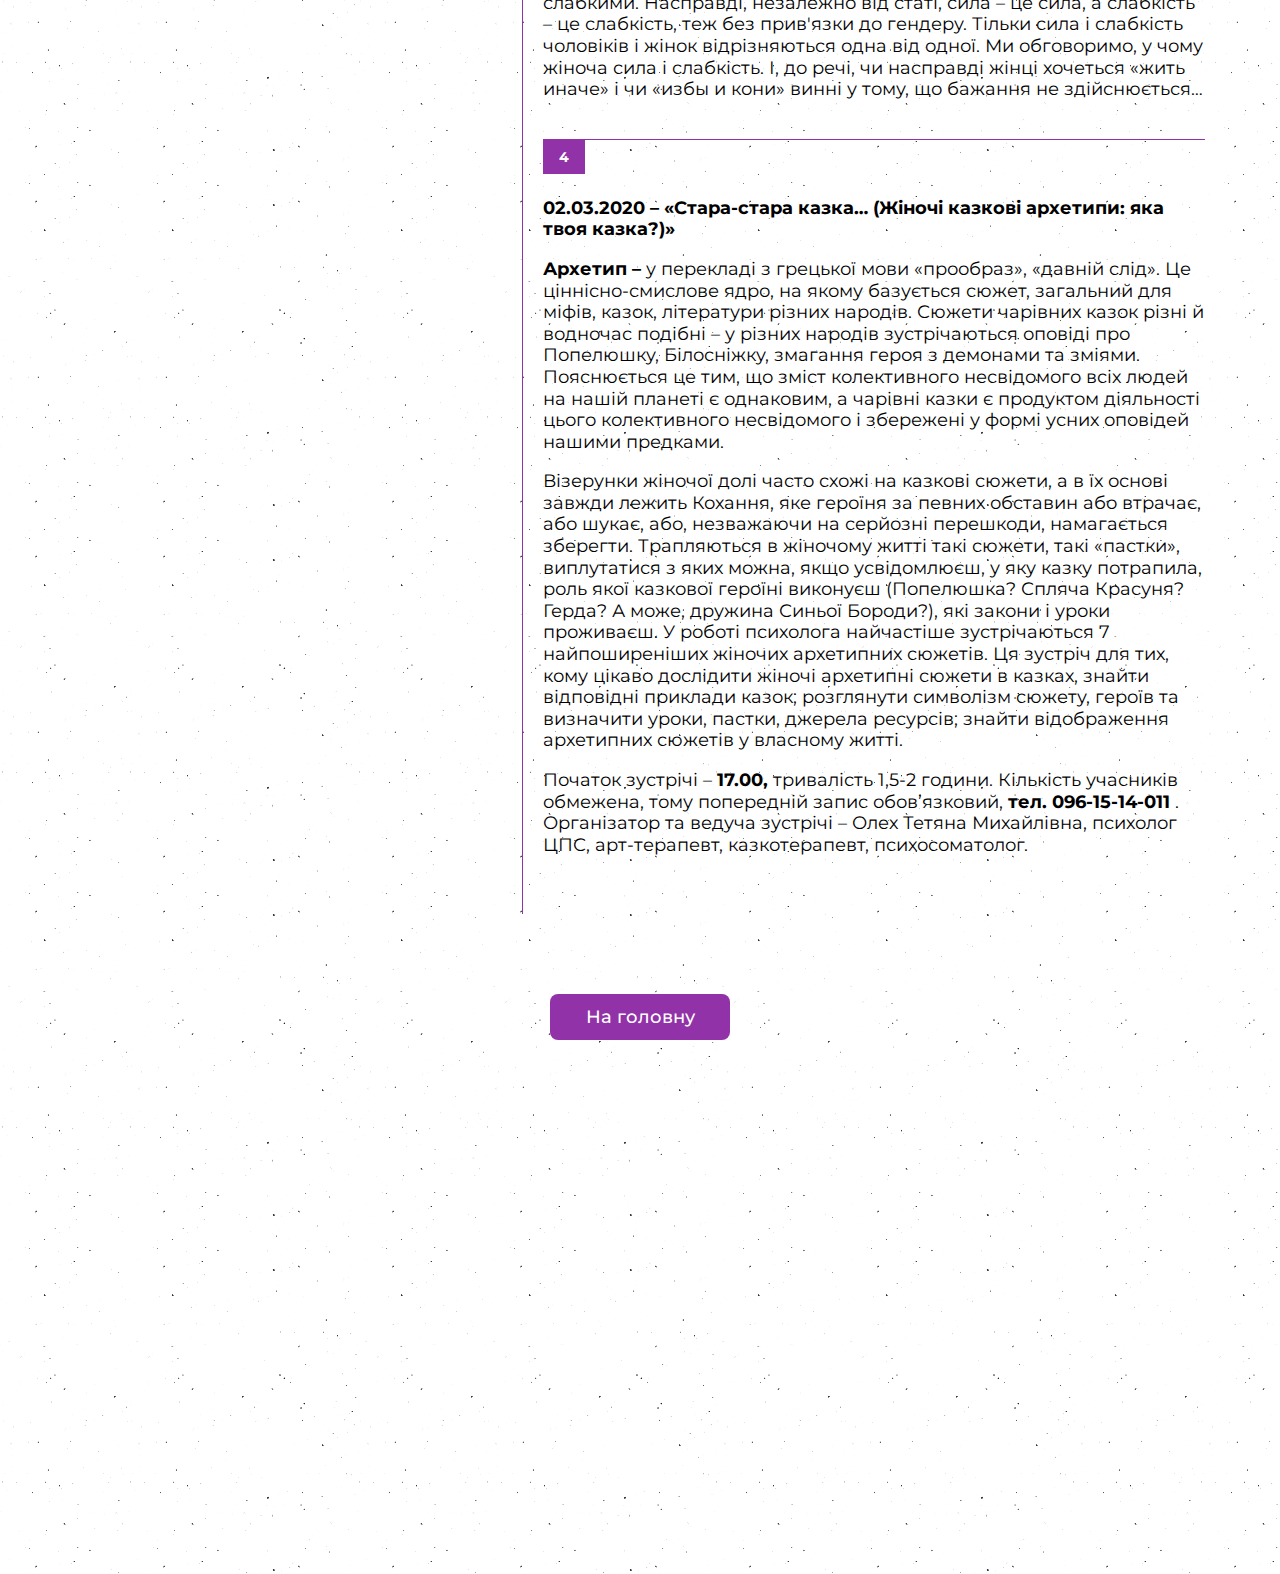
<file: events.html>
<!DOCTYPE html>
<html lang="en">
<head>
	<meta charset="UTF-8">
    <title>Про Нас</title>
    <meta name="description" content="Центр Планування сім′ї | Чернігів  'Центр Планирования семьи |
    Чернигов', гінеколог - мамолог, УЗД, лiкування шийки матки, Ендокринна гінекологія, арт-терапевт, cпермограма, безплiдля">
    <meta name="viewport" content="width=device-width, initial-scale=1.0">
	<link rel="shortcut icon" href="img/favicon.ico" type="image/x-icon">
	<link href="https://fonts.googleapis.com/css?family=Montserrat:300,300i,400,400i,500,500i,600,600i,700,700i,800,800i,900,900i&display=swap" rel="stylesheet">
    <link rel="stylesheet" type="text/css" href="css/style.css">
    <link rel="stylesheet" type="text/css" href="css/page.css">
	<link rel="stylesheet" type="text/css" href="css/media.css">
</head>
<body>
	<header class="header">
		<div class="header-container container">
			<a href="index.html" class="logo"></a>
			<div class="header-content">
                <a href="events.html" class="events-btn">АНОНС</a>
				<div class="header-addres">
					<p class="header-addres__items">м.Чернігів</p>
					<p class="header-addres__items">вул. 1-го травня, 172</p>
				</div>
				<div class="header-mobill">
                    <p class="header-mobill__items"> +38 (046) 297 39 03</p>
					<p class="header-mobill__items"> +38 (050) 325 20 67</p>
					<p class="header-mobill__items"> +38 (046)2 65 22 99</p>
				</div>
				<div class="menu js-open-menu">
					<span class="menu-img"></span>
				</div>
			</div>
		</div>
	</header>
    <div class="navigation-container js-menu"></div>
    <section class="pageEvents container">
        <h2 class="block-title">Анонс</h2>
        <div class="eventsContainer">
            <div class="eventsContainer-des">
                <p class="page-content__text">Щопонеділка, починаючи з 10.02.2020р., у ЦПС розпочинає роботу  Клуб жіночого психологічного здоров’я 
                    <i>«Time to tee».</i></p>
                <p class="page-content__text">Обговорення важливої теми з обов’язковою  <span>арт-терапевтичною вправою</span>, 
                    невимушена доброзичлива атмосфера,   чашка чаю чи філіжанка кави – що ще потрібно для вдалого початку тижня?</p>
                <p class="page-content__text"><span>Перелік тем на найближчі зустрічі:</span></p>
                <ol class="events-list">
                    <li>10.02.2020 – «Вирощуючи обрА’зи, отримаєш поганий сад» (ОбрА’зи та жіноче здоров’я)</li>
                    <li>17.02.2020 – «Стосунки жінка-чоловік: королівство кривих дзеркал?»</li>
                    <li>24.02.2020 – «Сильна слабка жінка»</li>
                    <li>02.03.2020 – «Давня-предавня казка… (Жіночі казкові архетипи: яка твоя казка?)»</li>
                </ol>
            </div>
            <div class="eventsContainer-list">
                <p class="page-content__text"><span>Арт-терапія</span>, або лікування мистецтвом, творчістю, стрімко розвивається і вже довела свою ефективність. Метод включає безліч підвидів, що дає можливість підібрати 
                    найбільш корисні для кожного випадку індивідуально і усунути психологічні проблеми. 
                    Завдяки арт-терапії людина може розслабитися, нормалізувати психоемоційний стан, поліпшити настрій, знайти гармонію з навколишнім світом. Важливо розуміти, що в 
                    арт-терапії зайві хвилювання щодо краси створених робіт - малюнків, інсталяцій, ліплення, звуків, тому 
                    що головне – це використання творчості з метою звільнення, вираження, полегшення.</p>
                <div class="eventsContainer-list__item">
                    <span class="number-list">1</span>
                    <p class="page-content__text"><span>10.02.2020 – «Вирощуючи обрА’зи, отримаєш поганий сад» (ОбрА’зи та жіноче здоров’я)</span></p>
                    <p class="page-content__text">Тема образи надзвичайно актуальна і обговорювана, тому, мабуть важко знайти людину, яка 
                        б не знала, що ображатися - шкідливо. Знаємо, але продовжуємо ображатися, шкодячи 
                        собі, своєму здоров’ю, здоров’ю своїх дітей, руйнуючи сім’ї.  На зустрічі розглянемо такі питання:</p>
                        <ul class="events-list">
                            <li>Що таке образа;</li>
                            <li>Найнебезпечніша для жіночого здоров’я образа;</li>
                            <li>Образи на чоловіків і жіноче здоров’я;</li>
                            <li>Чому вигідно ображатися;</li>
                            <li>Особливості жінок, схильних ображатися;</li>
                            <li>Робота з образою</li>
                        </ul>
                </div>
                <div class="eventsContainer-list__item">
                    <span class="number-list">2</span>
                    <p class="page-content__text"><span>17.02.2020 – «Стосунки жінка-чоловік: королівство кривих дзеркал?»</span></p>
                    <p class="page-content__text">«Життєві ситуації завжди є відображенням внутрішніх переконань. 
                        Зверніть увагу на оточуючих нас людей. Вони, як дзеркала, 
                        відображають наше уявлення про самих себе (Луїза Хей). Ми розглянемо 
                        стосунки чоловік-жінка через призму одного із законів Всесвіту – закону відображення, відповідно до якого оточуючий світ – 
                        це величезне дзеркало самопізнання, яке відображає нас самих. Люди, що перебувають поряд, відображають те, 
                        що відбувається в наших думках і наших почуттях. Що ж саме відображає мій партнер? Саме про це і будемо спілкуватися під час зустрічі.</p>
                </div>
                <div class="eventsContainer-list__item">
                    <span class="number-list">3</span>
                    <p class="page-content__text"><span>24.02.2020 – «Сильна слабка жінка»</span></p>
                    <p class="page-content__text">Коня на скаку остановит, в горящую избу войдет… (Н. Некрасов)<br>
                        Ей жить бы хотелось иначе,<br>
                        Носить драгоценный наряд…<br>
                        Но кони - всё скачут и скачут,<br> 
                        А избы- горят и горят…  (Н. Коржавин)<br>
                        Поширене переконання: чоловіки повинні бути сильними, жінки – слабкими. Насправді, незалежно 
                        від статі,  сила – це сила, а слабкість – це слабкість, теж без прив'язки до гендеру. 
                        Тільки сила і слабкість чоловіків і жінок відрізняються одна від 
                        одної. Ми обговоримо, у чому жіноча сила і слабкість. І, до речі, чи насправді жінці хочеться «жить 
                        иначе» і чи «избы и кони» винні у тому, що бажання не здійснюється… 
                    </p>
                </div>
                <div class="eventsContainer-list__item">
                    <span class="number-list">4</span>
                    <p class="page-content__text"><span>02.03.2020 – «Стара-стара казка… (Жіночі казкові архетипи: яка твоя казка?)»</span></p>
                    <p class="page-content__text"><span>Архетип – </span>у перекладі з грецької мови «прообраз», «давній слід». Це ціннісно-смислове ядро, на якому базується 
                        сюжет, загальний для міфів, казок, літератури різних 
                        народів. Сюжети чарiвних казок рiзнi й водночас 
                        подiбнi – у рiзних народiв зустрiчаються оповiдi про Попелюшку, Бiлоснiжку, змагання героя з демонами та змiями. Пояснюється 
                        це тим, що змiст колективного несвiдомого всiх людей на нашiй планетi є однаковим, а чарiвнi казки 
                        є продуктом дiяльностi цього колективного несвiдомого і  збережені у формi усних оповiдей нашими предками.
                    </p>
                    <p class="page-content__text">Візерунки жіночої долі часто схожі на казкові сюжети, 
                        а в їх основі завжди лежить Кохання, яке героїня за певних обставин або втрачає, або 
                        шукає, або,  незважаючи на серйозні перешкоди, намагається зберегти.  Трапляються в жіночому житті такі сюжети, такі 
                        «пастки», виплутатися з яких можна, якщо усвідомлюєш, у яку казку потрапила, роль 
                        якої казкової героїні виконуєш (Попелюшка? Спляча Красуня? Герда? А може, дружина Синьої Бороди?), які 
                        закони і уроки проживаєш.   У роботі психолога найчастіше зустрічаються 7 найпоширеніших жіночих архетипних сюжетів. Ця зустріч  для тих, 
                        кому цікаво дослідити жіночі архетипні сюжети в казках, знайти відповідні приклади казок; розглянути символізм сюжету, 
                        героїв та визначити уроки, пастки, джерела ресурсів; знайти відображення архетипних сюжетів у власному житті.
                    </p>
                    <p class="page-content__text">
                        Початок зустрічі – <span>17.00,</span> тривалість 1,5-2 години. 
                        Кількість учасників обмежена, тому попередній запис обов’язковий, 
                        <span>тел. 096-15-14-011</span>
                        . Організатор та ведуча зустрічі – 
                        Олех Тетяна Михайлівна, психолог ЦПС, арт-терапевт, казкотерапевт, психосоматолог.
                    </p>
                </div>
            </div>
        </div>
    </section>
    <a href="index.html" class="page-btn">На головну</a>
    <a href="tel:0462652299" class="call">
		<span class="call-icon"></span>
	</a>
    <iframe src="https://www.google.com/maps/embed?pb=!1m18!1m12!1m3!1d6476.827678099886!2d31.306862223394976!3d51.51733139959075!2m3!1f0!2f0!3f0!3m2!1i1024!2i768!4f13.1!3m3!1m2!1s0x46d5486ebe503177%3A0xc4a3bfa02dd5f578!2z0LLRg9C70LjRhtGPIDEg0KLRgNCw0LLQvdGPLCAxNzIsINCn0LXRgNC90ZbQs9GW0LIsINCn0LXRgNC90ZbQs9GW0LLRgdGM0LrQsCDQvtCx0LvQsNGB0YLRjCwgMTQwMDA!5e0!3m2!1suk!2sua!4v1576193198766!5m2!1suk!2sua" id="maps" frameborder="0" style="border:0;" allowfullscreen=""></iframe>
    <script src="js/main.js"></script>
    </body>
</html>
</file>
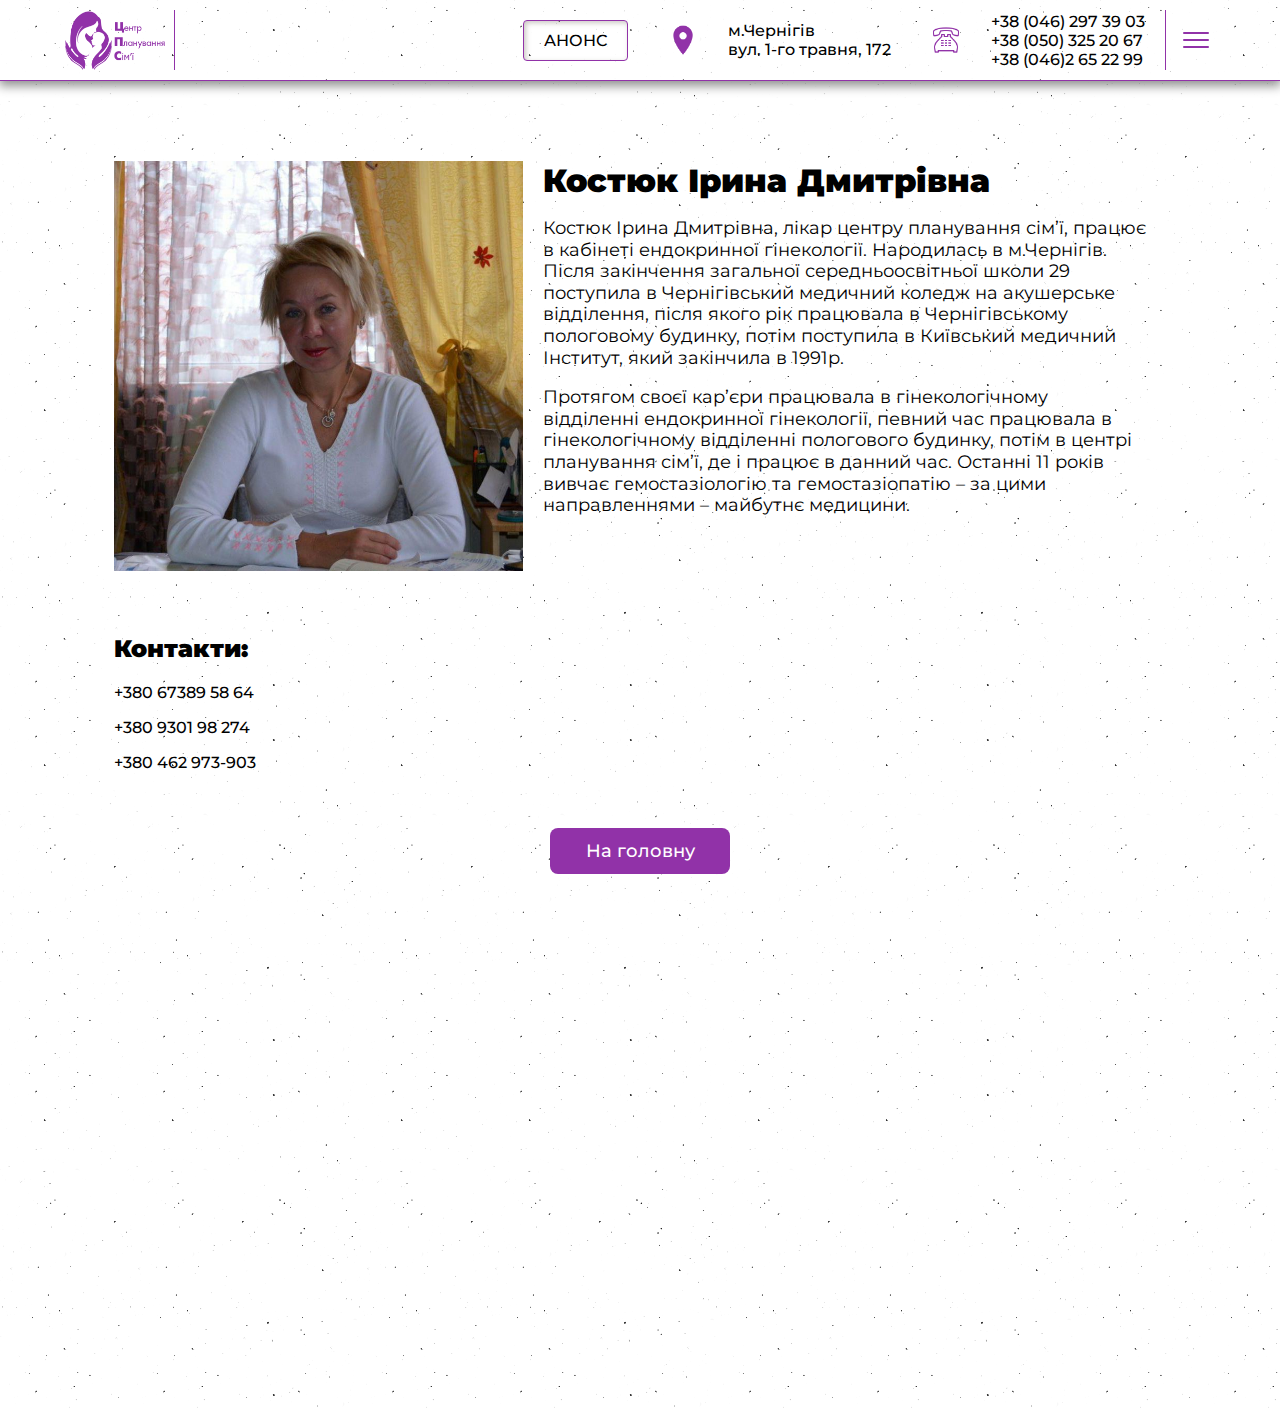
<file: kostyuk.html>
<!DOCTYPE html>
<html lang="en">
<head>
    <meta charset="UTF-8">
    <meta name="viewport" content="width=device-width, initial-scale=1.0">
    <meta http-equiv="X-UA-Compatible" content="ie=edge">
    <title>Костюк Ірина Дмитрівна</title>
    <meta name="description" content="Центр Планування сім′ї | Чернігів  'Центр Планирования семьи |
	 Чернигов', гінеколог - мамолог, УЗД, лiкування шийки матки, Ендокринна гінекологія, арт-терапевт, cпермограма, безплiдля">
    <link rel="shortcut icon" href="img/favicon.ico" type="image/x-icon">
    <link href="https://fonts.googleapis.com/css?family=Montserrat:300,300i,400,400i,500,500i,600,600i,700,700i,800,800i,900,900i&display=swap" rel="stylesheet">
    <link rel="stylesheet" type="text/css" href="css/style.css">
    <link rel="stylesheet" type="text/css" href="css/page.css">    
	<link rel="stylesheet" type="text/css" href="css/media.css">
</head>
<body>
    <header class="header">
            <div class="header-container container">
                <a href="index.html" class="logo"></a>
                <div class="header-content">
                    <a href="events.html" class="events-btn">АНОНС</a>
                    <div class="header-addres">
                        <p class="header-addres__items">м.Чернігів</p>
                         <p class="header-addres__items">вул. 1-го травня, 172</p>
                    </div>
                    <div class="header-mobill">
                        <p class="header-mobill__items"> +38 (046) 297 39 03</p>
                        <p class="header-mobill__items"> +38 (050) 325 20 67</p>
                        <p class="header-mobill__items"> +38 (046)2 65 22 99</p>
                    </div>
                    <div class="menu js-open-menu">
                        <span class="menu-img"></span>
                    </div>
                </div>
            </div>
    </header>
    <div class="navigation-container js-menu"></div>
    <main class="page-main-wrapper">
        <div class="page-main container">
            <div class="page-img">
                <img src="img/doctors/5.jpg" alt="Костюк Ірина Дмитрівна" class="page-img__img">
                <ul class="img-list">
                    <li class="img-list__item">
                        <h2>Контакти:</h2>
                    </li>
                    <li>
                        <p>+380 67389 58 64</p>
                    </li>
                    <li>
                        <p>+380 9301 98 274</p>                  
                    </li>
                    <li>
                        <p>+380 462 973-903</p>                  
                    </li>
                </ul>
            </div>
            <div class="page-content">
                <h1 class="page-content__title">Костюк Ірина Дмитрівна</h1>
                <p class="page-content__text">Костюк Ірина Дмитрівна, лікар центру планування сім’ї,
                    працює в кабінеті ендокринної гінекології. Народилась в м.Чернігів. Після закінчення загальної 
                    середньоосвітньої школи 29 поступила в Чернігівський медичний 
                    коледж на акушерське відділення, після якого рік працювала в Чернігівському пологовому будинку, 
                    потім поступила в Київський медичний Інститут, який закінчила в 1991р.</p>
                <p class="page-content__text">Протягом своєї кар’єри працювала в гінекологічному відділенні ендокринної 
                    гінекології, певний час працювала в гінекологічному відділенні пологового будинку, потім в центрі 
                    планування сім’ї, де і працює в данний час. 
                    Останні 11 років вивчає гемостазіологію та гемостазіопатію – за цими направленнями – майбутнє медицини.</p>
            </div>
        </div>
        <a href="index.html" class="page-btn">На головну</a>
    </main>
    <a href="tel:0462652299" class="call">
		<span class="call-icon"></span>
	</a>
    <iframe src="https://www.google.com/maps/embed?pb=!1m18!1m12!1m3!1d6476.827678099886!2d31.306862223394976!3d51.51733139959075!2m3!1f0!2f0!3f0!3m2!1i1024!2i768!4f13.1!3m3!1m2!1s0x46d5486ebe503177%3A0xc4a3bfa02dd5f578!2z0LLRg9C70LjRhtGPIDEg0KLRgNCw0LLQvdGPLCAxNzIsINCn0LXRgNC90ZbQs9GW0LIsINCn0LXRgNC90ZbQs9GW0LLRgdGM0LrQsCDQvtCx0LvQsNGB0YLRjCwgMTQwMDA!5e0!3m2!1suk!2sua!4v1576193198766!5m2!1suk!2sua" id="maps" frameborder="0" style="border:0;" allowfullscreen=""></iframe>
    <script src="js/main.js"></script>
</body>
</html>
</file>
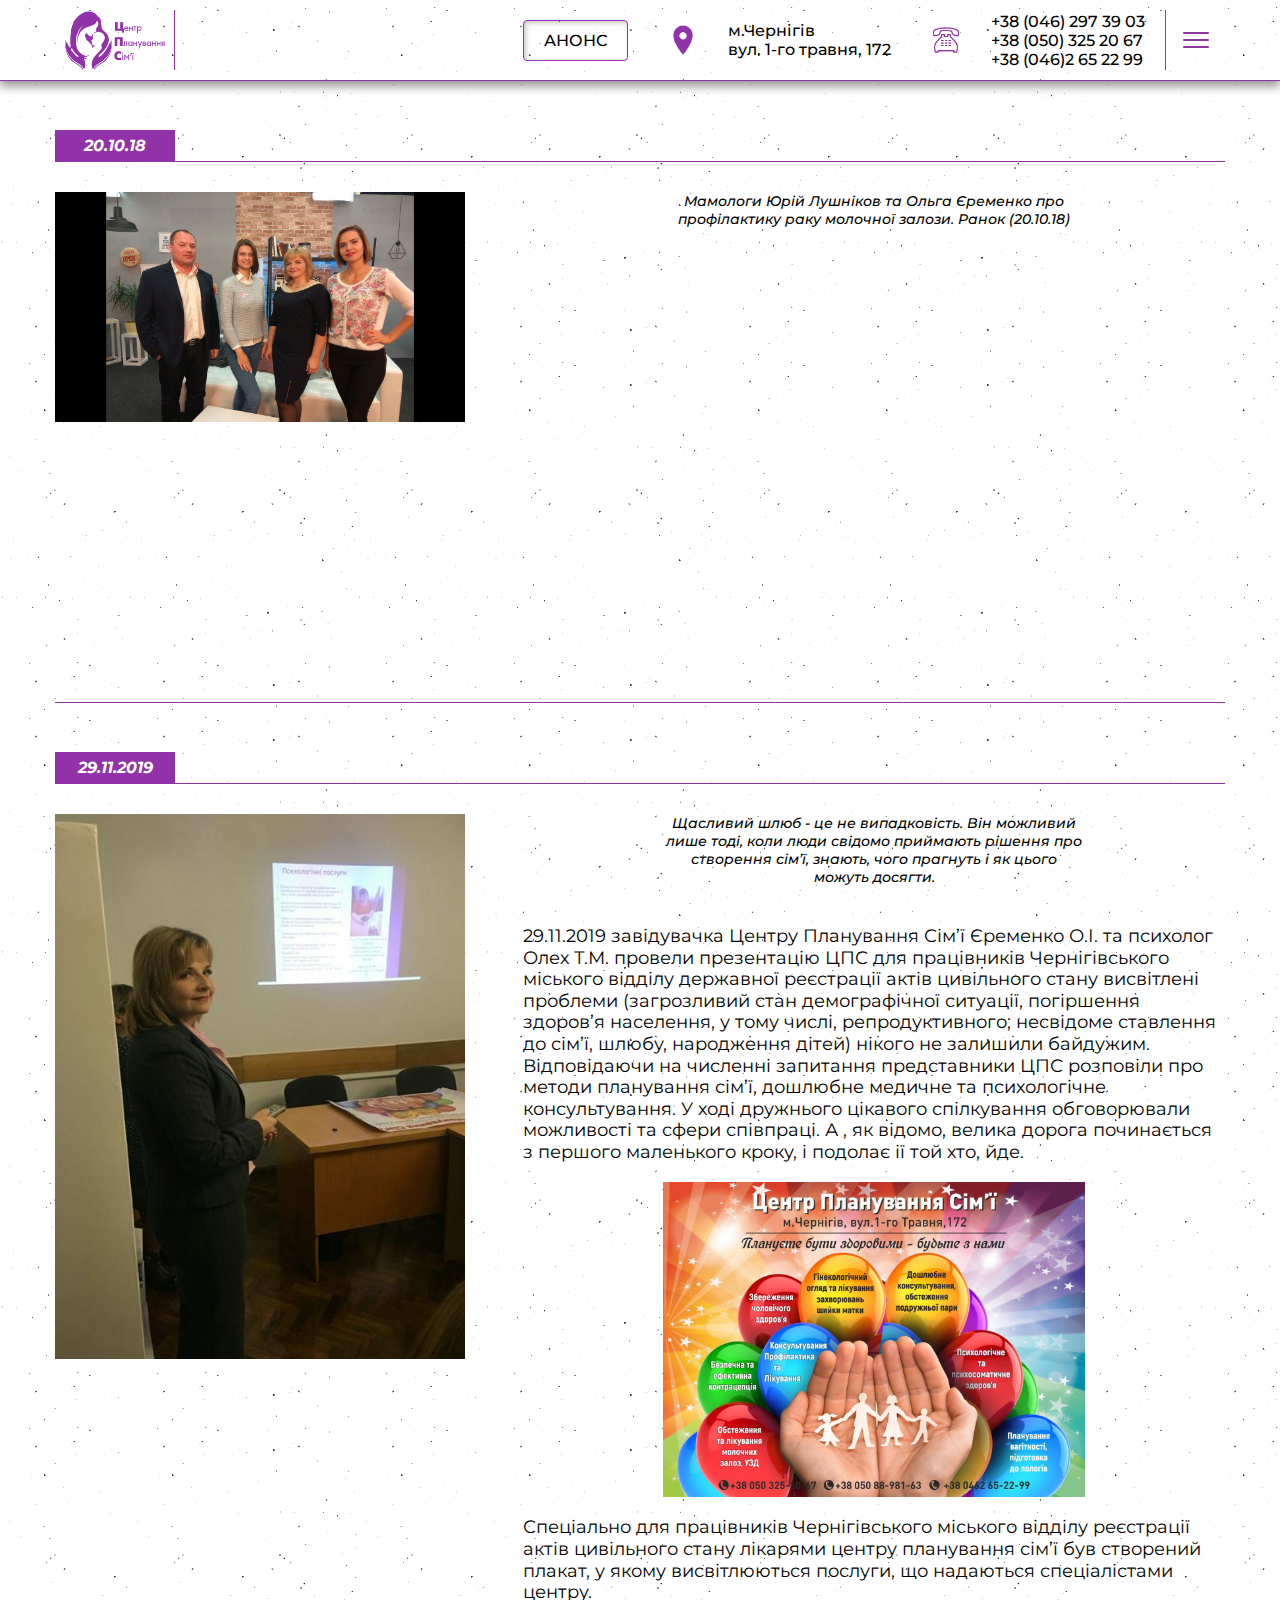
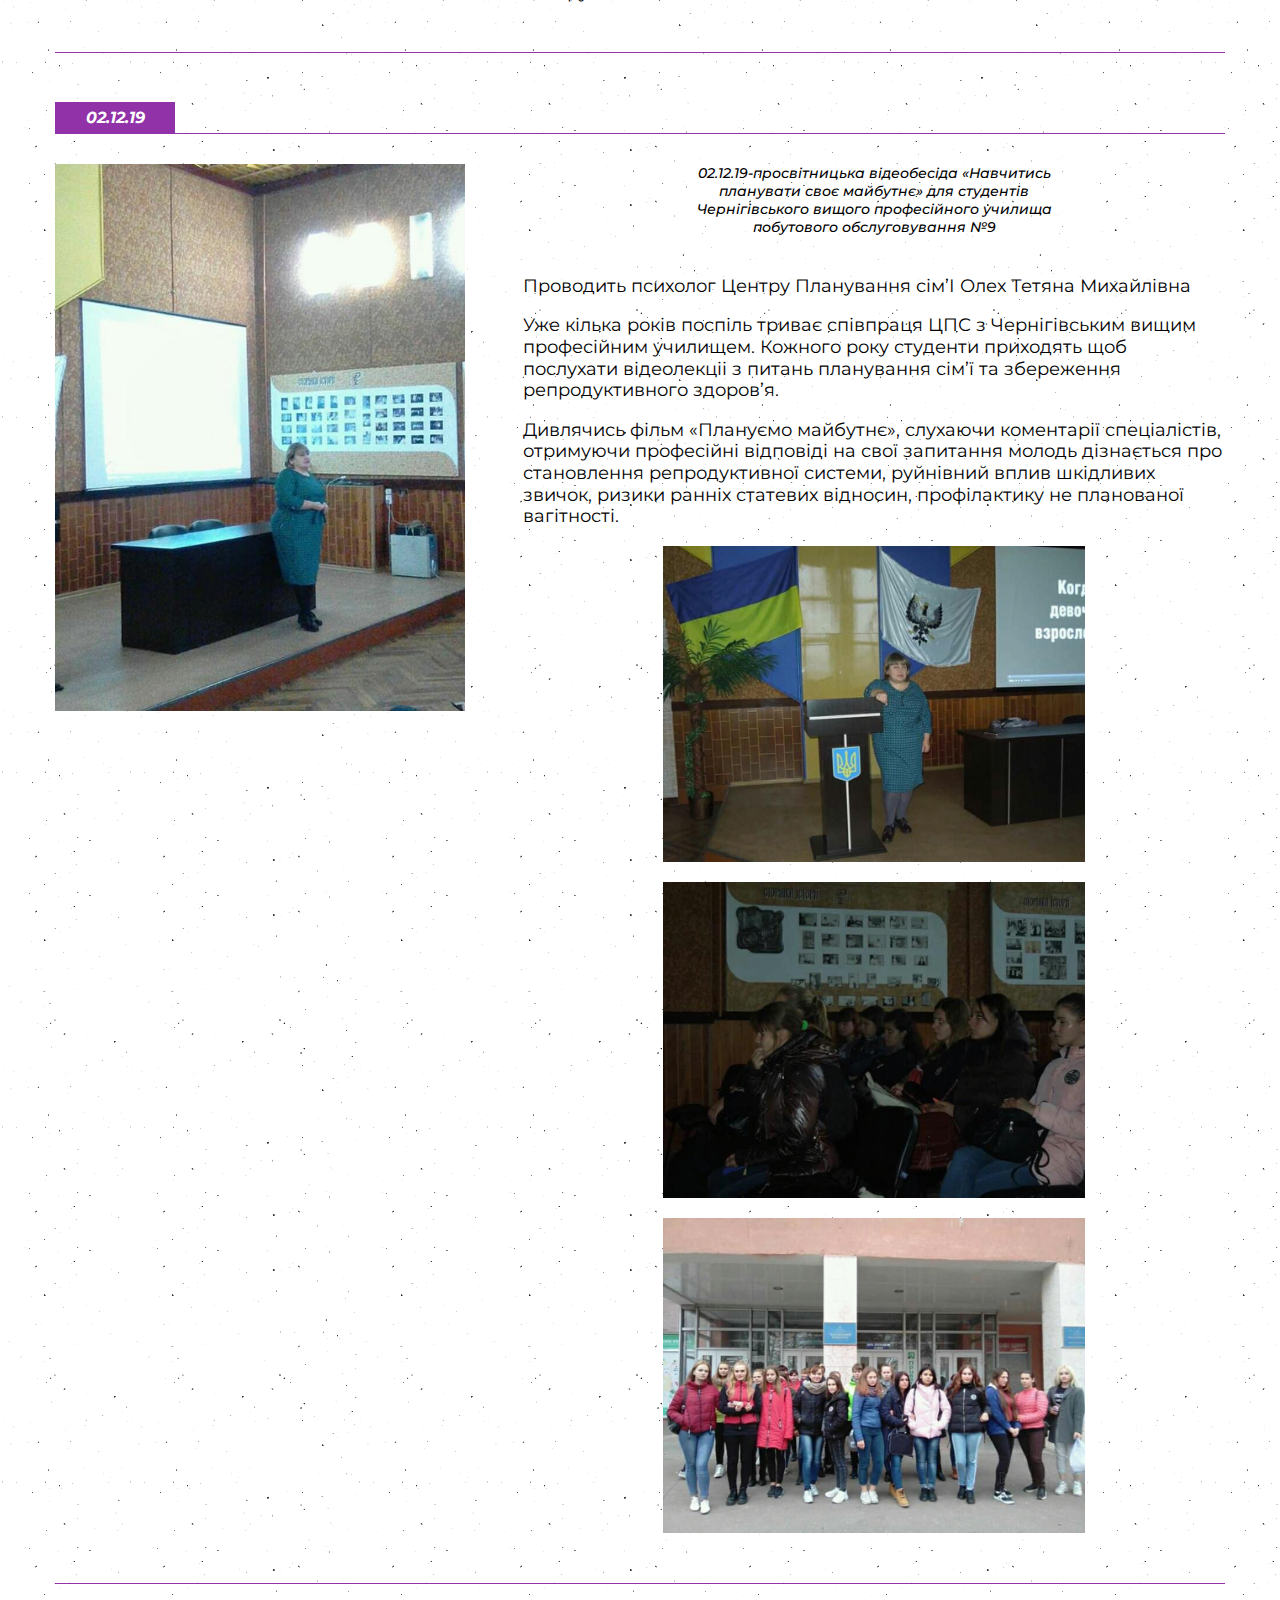
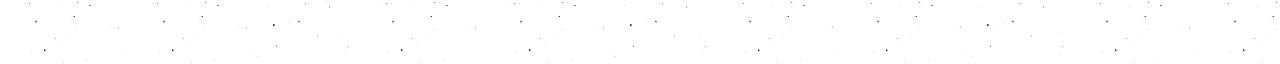
<file: news.html>
<!DOCTYPE html>
<html lang="en">
<head>
    <meta charset="UTF-8">
    <meta name="viewport" content="width=device-width, initial-scale=1.0">
    <meta http-equiv="X-UA-Compatible" content="ie=edge">
    <title>НОВИНИ</title>
    <meta name="description" content="Центр Планування сім′ї | Чернігів  'Центр Планирования семьи |
	 Чернигов', гінеколог - мамолог, УЗД, лiкування шийки матки, Ендокринна гінекологія, арт-терапевт, cпермограма, безплiдля">
    <link rel="shortcut icon" href="img/favicon.ico" type="image/x-icon">
    <link href="https://fonts.googleapis.com/css?family=Montserrat:300,300i,400,400i,500,500i,600,600i,700,700i,800,800i,900,900i&display=swap" rel="stylesheet">
    <link rel="stylesheet" type="text/css" href="css/style.css">
    <link rel="stylesheet" type="text/css" href="css/page.css"> 
	<link rel="stylesheet" type="text/css" href="css/media.css">   
</head>
<body>
    <header class="header">
            <div class="header-container container">
                <a href="index.html" class="logo"></a>
                <div class="header-content">
                    <a href="events.html" class="events-btn">АНОНС</a>
                    <div class="header-addres">
                        <p class="header-addres__items">м.Чернігів</p>
                         <p class="header-addres__items">вул. 1-го травня, 172</p>
                    </div>
                    <div class="header-mobill">
                        <p class="header-mobill__items"> +38 (046) 297 39 03</p>
                        <p class="header-mobill__items"> +38 (050) 325 20 67</p>
                        <p class="header-mobill__items"> +38 (046)2 65 22 99</p>
                    </div>
                    <div class="menu js-open-menu">
                        <span class="menu-img"></span>
                    </div>
                </div>
            </div>
    </header>
    <div class="navigation-container js-menu"></div>
    <section class="news container">
        <div class="news-img">
            <img src="img/news/mamologi.jpg" alt="завідувачка Центру Планування Сім’ї  
            Єременко О.І. та психолог Олех Т.М" class="news-img__img">
            <p class="news-date">20.10.18</p>
        </div>
        <div class="news-item">
            <p class="page-content__headerText">Мамологи Юрій Лушніков та Ольга Єременко про профілактику раку молочної залози. Ранок (20.10.18)</p>
            <iframe  src="https://www.youtube.com/embed/GHG9NG1CeZI" class="news-item__video"
             frameborder="0" allow="accelerometer; autoplay; encrypted-media; gyroscope; picture-in-picture" allowfullscreen></iframe>
        </div>
    </section>
    <section class="news container">
        <div class="news-img">
            <img src="img/news/2019-12-25_21-18-18.jpg" alt="завідувачка Центру Планування Сім’ї  
            Єременко О.І. та психолог Олех Т.М" class="news-img__img">
            <p class="news-date">29.11.2019</p>
        </div>
        <div class="news-item">
            <p class="page-content__headerText">Щасливий шлюб - це не випадковість. Він можливий лише тоді, 
                коли люди свідомо приймають рішення про створення сім’ї, знають, 
                чого прагнуть і як цього можуть досягти. </p>
            <p class="page-content__text">29.11.2019 завідувачка Центру Планування Сім’ї  
                Єременко О.І. та психолог Олех Т.М. провели презентацію ЦПС для працівників Чернігівського міського відділу 
                державної реєстрації актів цивільного стану висвітлені проблеми (загрозливий стан демографічної ситуації, 
                погіршення здоров’я населення, у тому числі, репродуктивного; несвідоме ставлення до сім’ї, шлюбу, 
                народження дітей) нікого не залишили байдужим. Відповідаючи на численні запитання представники ЦПС 
                розповіли про методи планування сім’ї, дошлюбне медичне та психологічне консультування. У ході дружнього цікавого спілкування обговорювали можливості 
                та сфери співпраці. А , як відомо, велика дорога починається з першого маленького кроку, і подолає ії той хто, йде.</p>
            <img src="img/contacts/contact.jpg" alt="завідувачка Центру Планування Сім’ї  
            Єременко О.І. та психолог Олех Т.М" class="news-item__img">
            <p class="page-content__text">Спеціально для працівників Чернігівського міського відділу реєстрації актів цивільного стану лікарями центру планування сім’ї був створений плакат, у якому висвітлюються послуги, що надаються спеціалістами центру.</p>

        </div>
    </section>
    <section class="news container">
        <div class="news-img">
            <img src="img/news/2019-12-25_21-40-57.jpg" alt="психолог Центру Планування сім’І Олех Тетяна Михайлівна" class="news-img__img">
            <p class="news-date">02.12.19</p>
        </div>
        <div class="news-item">
            <p class="page-content__headerText">02.12.19-просвітницька відеобесіда «Навчитись планувати своє майбутнє» для студентів  Чернігівського вищого професійного  училища побутового обслуговування №9</p>
            <p class="page-content__text">Проводить психолог Центру Планування сім’І Олех Тетяна Михайлівна</p>
            <p class="page-content__text">Уже кілька років поспіль триває співпраця ЦПС з Чернігівським вищим професійним училищем. Кожного року студенти приходять щоб послухати відеолекціі з питань планування сім’ї та збереження репродуктивного здоров’я.</p>
            <p class="page-content__text">Дивлячись фільм «Плануємо майбутнє», слухаючи коментарії спеціалістів, отримуючи професійні відповіді на свої запитання молодь дізнається про становлення репродуктивної системи, руйнівний вплив шкідливих звичок, ризики ранніх статевих відносин, профілактику не планованої вагітності.</p>
            <img src="img/news/2019-12-25_21-44-29_1.jpg" alt="психолог Центру Планування сім’І Олех Тетяна Михайлівна" class="news-item__img">
            <img src="img/news/2019-12-25_21-44-08_2.jpg" alt="психолог Центру Планування сім’І Олех Тетяна Михайлівна" class="news-item__img">
            <img src="img/news/2019-12-25_21-44-21_3.jpg" alt="психолог Центру Планування сім’І Олех Тетяна Михайлівна" class="news-item__img">
        </div>
    </section>
    <a href="tel:0462652299" class="call">
		<span class="call-icon"></span>
	</a>
    <script src="js/main.js"></script>
</body>
</html>
</file>
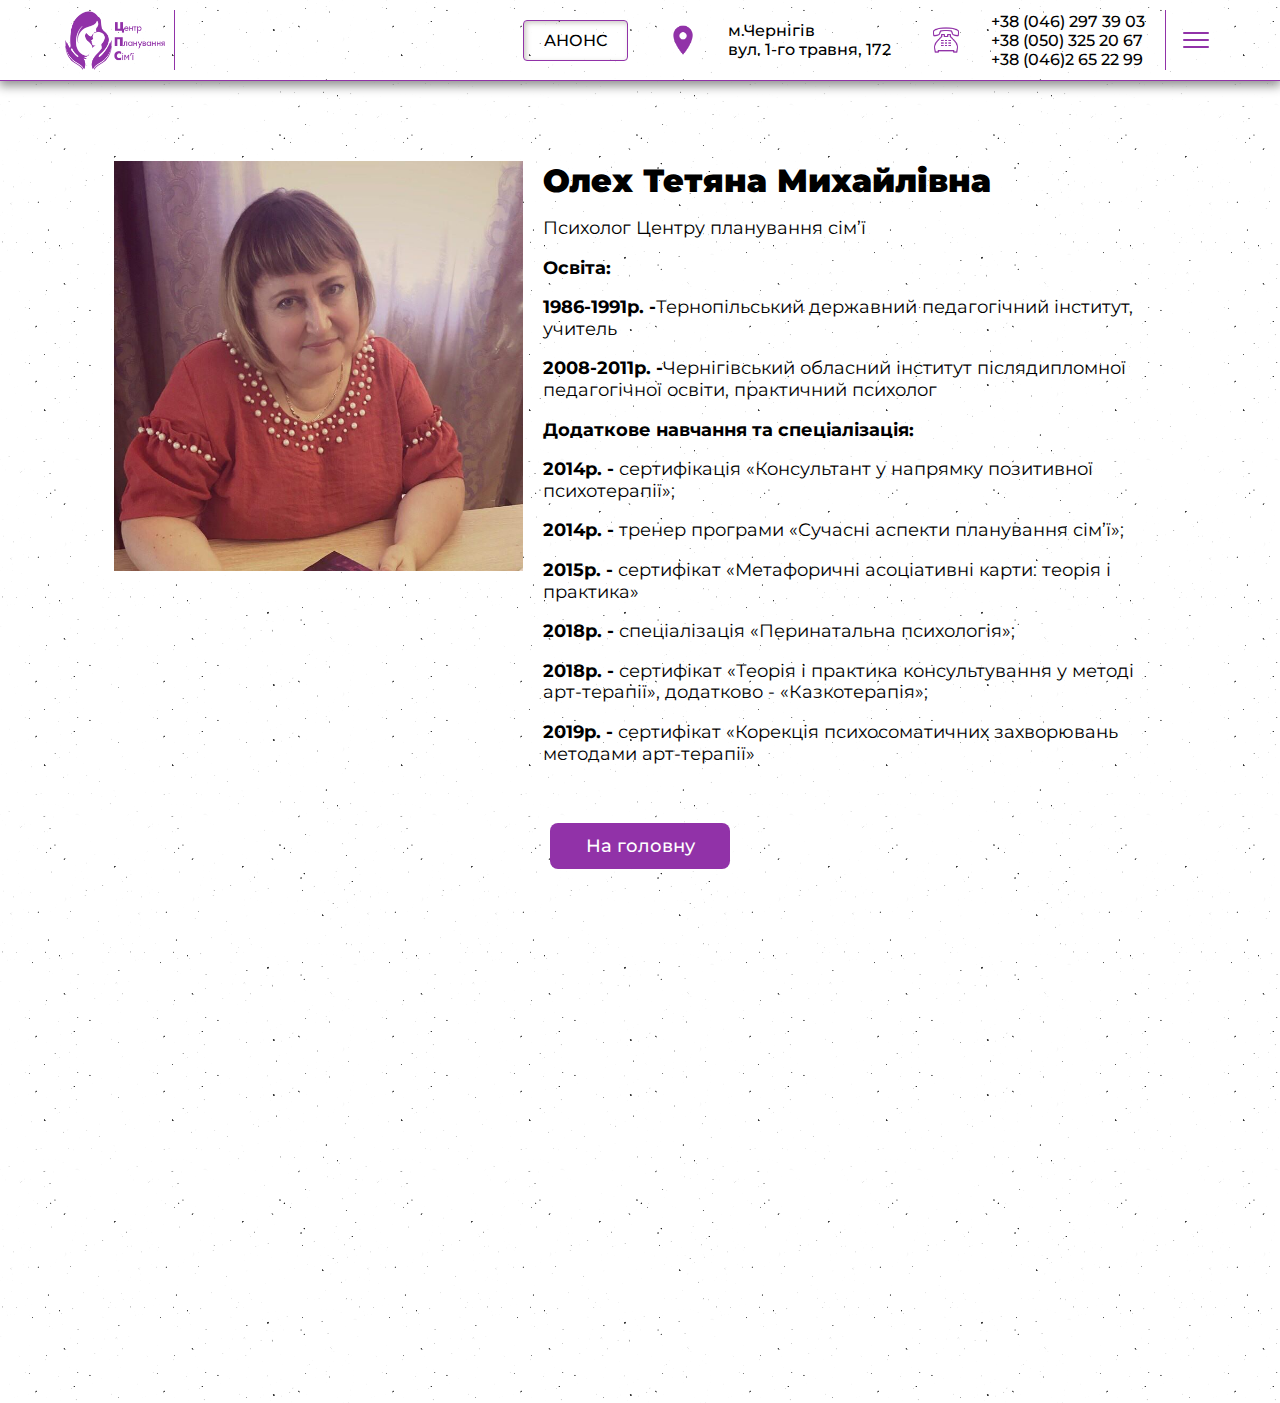
<file: oleh-tatiana.html>
<!DOCTYPE html>
<html lang="en">
<head>
    <meta charset="UTF-8">
    <meta name="viewport" content="width=device-width, initial-scale=1.0">
    <meta http-equiv="X-UA-Compatible" content="ie=edge">
    <title>Олех Тетяна Михайлівна</title>
    <meta name="description" content="Центр Планування сім′ї | Чернігів  'Центр Планирования семьи |
	 Чернигов', гінеколог - мамолог, УЗД, лiкування шийки матки, Ендокринна гінекологія, арт-терапевт, cпермограма, безплiдля">
	<link rel="shortcut icon" href="img/favicon.ico" type="image/x-icon">
    <link href="https://fonts.googleapis.com/css?family=Montserrat:300,300i,400,400i,500,500i,600,600i,700,700i,800,800i,900,900i&display=swap" rel="stylesheet">
    <link rel="stylesheet" type="text/css" href="css/style.css">
    <link rel="stylesheet" type="text/css" href="css/page.css">  
	<link rel="stylesheet" type="text/css" href="css/media.css">  
</head>
<body>
    <header class="header">
            <div class="header-container container">
                <a href="index.html" class="logo"></a>
                <div class="header-content">
                    <a href="events.html" class="events-btn">АНОНС</a>
                    <div class="header-addres">
                        <p class="header-addres__items">м.Чернігів</p>
                         <p class="header-addres__items">вул. 1-го травня, 172</p>
                    </div>
                    <div class="header-mobill">
                        <p class="header-mobill__items"> +38 (046) 297 39 03</p>
                        <p class="header-mobill__items"> +38 (050) 325 20 67</p>
                        <p class="header-mobill__items"> +38 (046)2 65 22 99</p>
                    </div>
                    <div class="menu js-open-menu">
                        <span class="menu-img"></span>
                    </div>
                </div>
            </div>
    </header>
    <div class="navigation-container js-menu"></div>
    <main class="page-main-wrapper">
        <div class="page-main container">
            <div class="page-img">
                <img src="img/doctors/6.jpg" alt="Олех Тетяна Михайлівна" class="page-img__img">
            </div>
            <div class="page-content">
                <h1 class="page-content__title">Олех Тетяна Михайлівна</h1>
                <p class="page-content__text">Психолог Центру планування сім’ї</p>
                <p class="page-content__text"><span>Освіта:</span></p>
                <p class="page-content__text"><span>1986-1991р. -</span>Тернопільський державний педагогічний інститут, учитель</p>
                <p class="page-content__text"><span>2008-2011р. -</span>Чернігівський обласний інститут післядипломної педагогічної освіти, практичний психолог</p>
                <p class="page-content__text"><span>Додаткове навчання та спеціалізація:</span></p>

                <p class="page-content__text"><span>2014р. -</span> сертифікація «Консультант у напрямку позитивної психотерапії»;</p>
                <p class="page-content__text"><span>2014р. -</span> тренер програми «Сучасні аспекти планування сім’ї»;</p>
                <p class="page-content__text"><span>2015р. -</span> сертифікат «Метафоричні асоціативні карти: теорія і практика»</p>
                <p class="page-content__text"><span>2018р. -</span> спеціалізація «Перинатальна психологія»;</p>
                <p class="page-content__text"><span>2018р. -</span> сертифікат «Теорія і практика консультування у методі арт-терапії», додатково - «Казкотерапія»;</p>
                <p class="page-content__text"><span>2019р. -</span> сертифікат «Корекція психосоматичних захворювань методами арт-терапії»</p>


            </div>
        </div>
        <a href="index.html" class="page-btn">На головну</a>
    </main>
    <iframe src="https://www.google.com/maps/embed?pb=!1m18!1m12!1m3!1d6476.827678099886!2d31.306862223394976!3d51.51733139959075!2m3!1f0!2f0!3f0!3m2!1i1024!2i768!4f13.1!3m3!1m2!1s0x46d5486ebe503177%3A0xc4a3bfa02dd5f578!2z0LLRg9C70LjRhtGPIDEg0KLRgNCw0LLQvdGPLCAxNzIsINCn0LXRgNC90ZbQs9GW0LIsINCn0LXRgNC90ZbQs9GW0LLRgdGM0LrQsCDQvtCx0LvQsNGB0YLRjCwgMTQwMDA!5e0!3m2!1suk!2sua!4v1576193198766!5m2!1suk!2sua" id="maps" frameborder="0" style="border:0;" allowfullscreen=""></iframe>
    <a href="tel:0462652299" class="call">
		<span class="call-icon"></span>
	</a>
    <script src="js/main.js"></script>
</body>
</html>
</file>
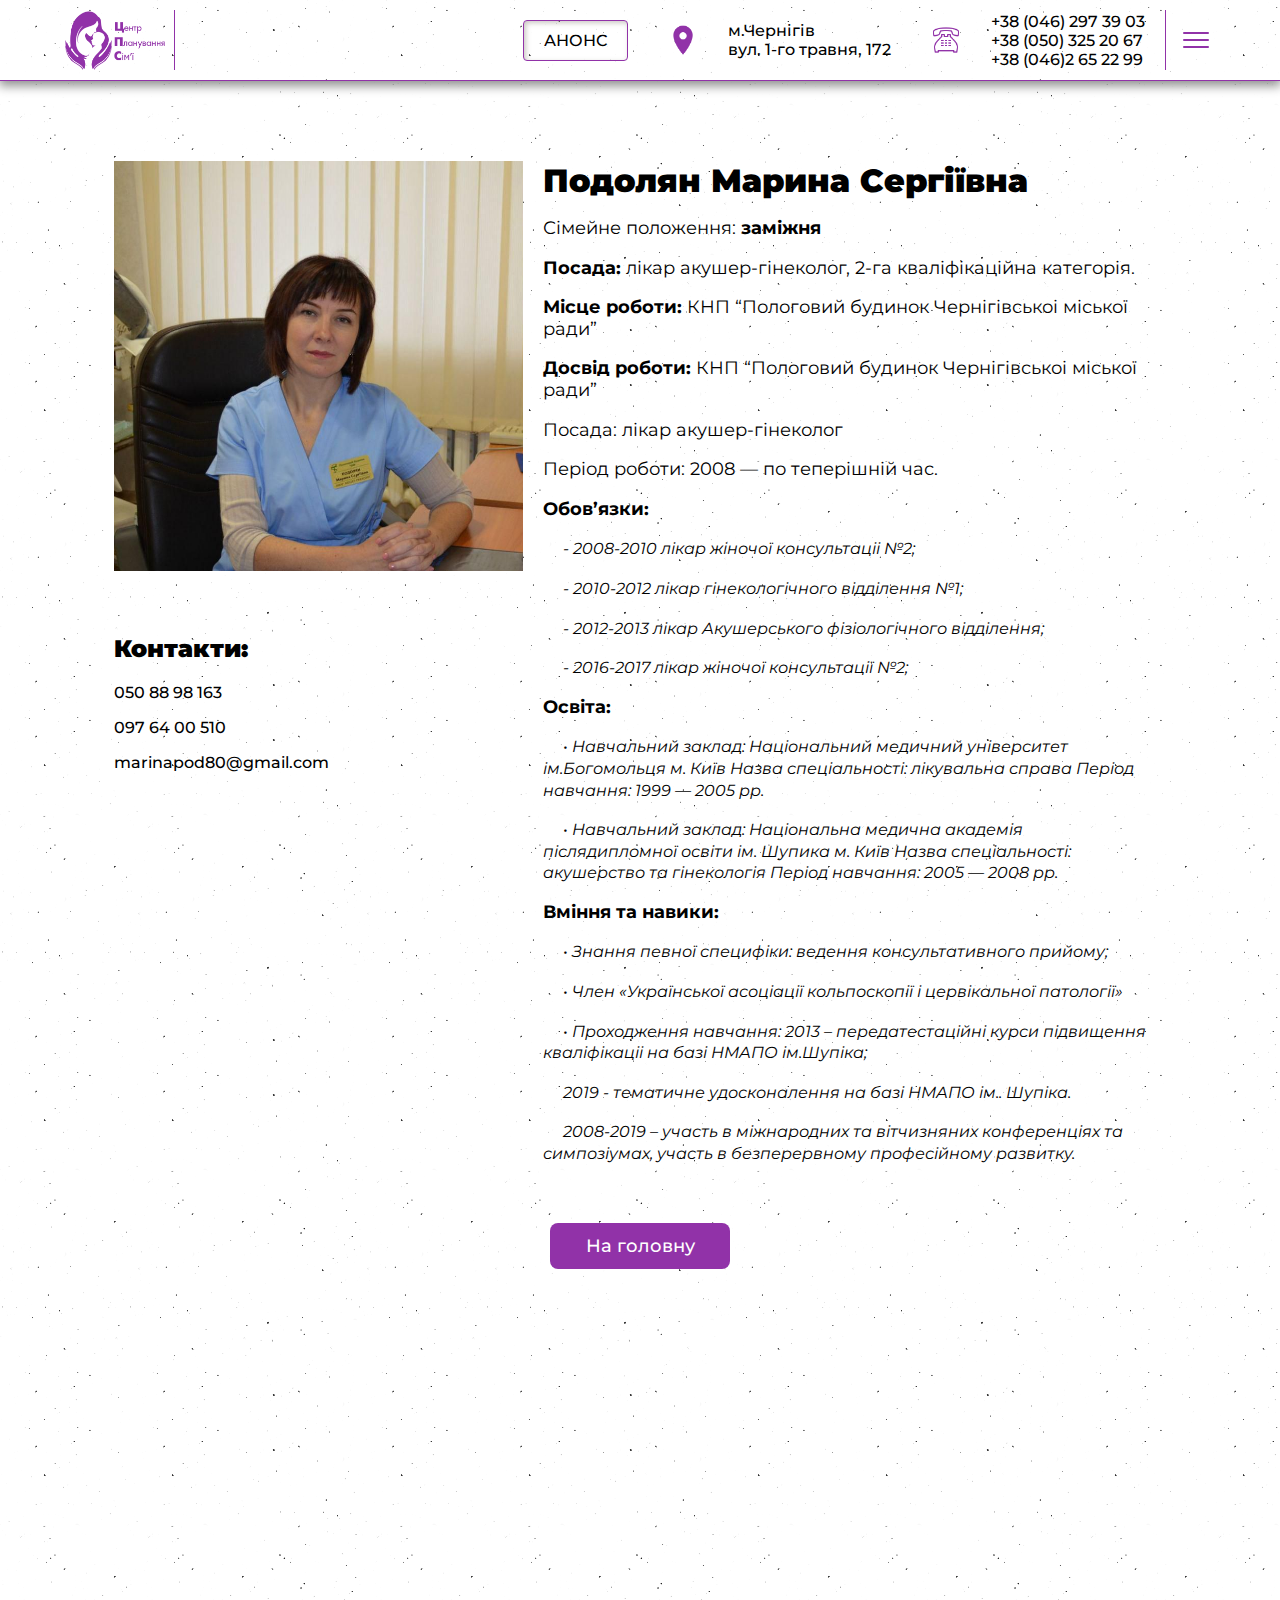
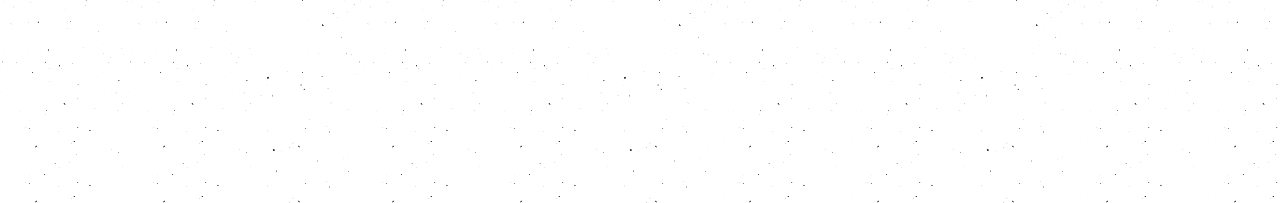
<file: podolyan.html>
<!DOCTYPE html>
<html lang="en">
<head>
    <meta charset="UTF-8">
    <meta name="viewport" content="width=device-width, initial-scale=1.0">
    <meta http-equiv="X-UA-Compatible" content="ie=edge">
    <title>Подолян Марина Сергіївна</title>
    <meta name="description" content="Центр Планування сім′ї | Чернігів  'Центр Планирования семьи |
	 Чернигов', гінеколог - мамолог, УЗД, лiкування шийки матки, Ендокринна гінекологія, арт-терапевт, cпермограма, безплiдля">
	<link rel="shortcut icon" href="img/favicon.ico" type="image/x-icon">
    <link href="https://fonts.googleapis.com/css?family=Montserrat:300,300i,400,400i,500,500i,600,600i,700,700i,800,800i,900,900i&display=swap" rel="stylesheet">
    <link rel="stylesheet" type="text/css" href="css/style.css">
    <link rel="stylesheet" type="text/css" href="css/page.css">   
	<link rel="stylesheet" type="text/css" href="css/media.css"> 
</head>
<body>
    <header class="header">
            <div class="header-container container">
                <a href="index.html" class="logo"></a>
                <div class="header-content">
                    <a href="events.html" class="events-btn">АНОНС</a>
                    <div class="header-addres">
                        <p class="header-addres__items">м.Чернігів</p>
                         <p class="header-addres__items">вул. 1-го травня, 172</p>
                    </div>
                    <div class="header-mobill">
                        <p class="header-mobill__items"> +38 (046) 297 39 03</p>
                        <p class="header-mobill__items"> +38 (050) 325 20 67</p>
                        <p class="header-mobill__items"> +38 (046)2 65 22 99</p>
                    </div>
                    <div class="menu js-open-menu">
                        <span class="menu-img"></span>
                    </div>
                </div>
            </div>
    </header>
    <div class="navigation-container js-menu"></div>
    <main class="page-main-wrapper">
        <div class="page-main container">
            <div class="page-img">
                <img src="img/doctors/3.jpg" alt="Подолян Марина Сергіївна" class="page-img__img">
                <ul class="img-list">
                    <li class="img-list__item">
                        <h2>Контакти:</h2>
                    </li>
                    <li>
                        <p>050 88 98 163</p>
                    </li>
                    <li>
                        <p>097 64 00 510</p>
                    </li>
                    <li>
                        <p>marinapod80@gmail.com</p>                  
                    </li>
                </ul>
            </div>
            <div class="page-content">
                <h1 class="page-content__title">Подолян Марина Сергіївна</h1>
                <p class="page-content__text">Сімейне положення: <span>заміжня</span></p>
                <p class="page-content__text"><span>Посада:</span> лікар акушер-гінеколог, 2-га кваліфікаційна категорія. </p>
                <p class="page-content__text"><span>Місце роботи:</span> КНП “Пологовий будинок Чернігівськоі міської ради”</p>
                <p class="page-content__text"><span>Досвід роботи:</span> КНП “Пологовий будинок Чернігівськоі міської ради”</p>
                <p class="page-content__text">Посада: лікар акушер-гінеколог</p>
                <p class="page-content__text">Період роботи: 2008 — по теперішній час.</p>
                <p class="page-content__text"><span>Обов’язки:</span></p> 
                <p class="page-content__text"><i>- 2008-2010 лікар жіночої консультаціі №2;</i></p>
                <p class="page-content__text"><i>- 2010-2012 лікар гінекологічного відділення №1;</i></p>
                <p class="page-content__text"><i>- 2012-2013 лікар Акушерського фізіологічного відділення;</i></p> 
                <p class="page-content__text"><i>- 2016-2017 лікар жіночої консультації №2;</i></p>

                <p class="page-content__text"><span>Освіта:</span></p> 
                <p class="page-content__text"><i>• Навчальний заклад: Національний медичний університет ім.Богомольця м. Київ
                    Назва спеціальності: лікувальна справа
                    Період навчання: 1999 — 2005 рр.</i></p> 
                <p class="page-content__text"><i>• Навчальний заклад: Національна медична академія післядипломної освіти ім. Шупика м. Київ
                    Назва спеціальності: акушерство та гінекологія
                    Період навчання: 2005 — 2008 рр.</i></p> 

                <p class="page-content__text"><span>Вміння та навики:</span></p> 
                <p class="page-content__text"><i>• Знання певної специфіки: ведення консультативного прийому;</i></p>
                <p class="page-content__text"><i>• Член «Української асоціації кольпоскопії і цервікальної патології»</i></p>
                <p class="page-content__text"><i>• Проходження навчання:
                    2013 – передатестаційні курси підвищення кваліфікаціі на базі НМАПО ім.Шупіка;</i></p>
                <p class="page-content__text"><i>2019 -  тематичне удосконалення на базі НМАПО ім.. Шупіка.</i></p>
                <p class="page-content__text"><i>2008-2019 – участь в міжнародних та вітчизняних конференціях та симпозіумах, участь в безперервному професійному развитку.</i></p>
            </div>
        </div>
        <a href="index.html" class="page-btn">На головну</a>
    </main>
    <iframe src="https://www.google.com/maps/embed?pb=!1m18!1m12!1m3!1d6476.827678099886!2d31.306862223394976!3d51.51733139959075!2m3!1f0!2f0!3f0!3m2!1i1024!2i768!4f13.1!3m3!1m2!1s0x46d5486ebe503177%3A0xc4a3bfa02dd5f578!2z0LLRg9C70LjRhtGPIDEg0KLRgNCw0LLQvdGPLCAxNzIsINCn0LXRgNC90ZbQs9GW0LIsINCn0LXRgNC90ZbQs9GW0LLRgdGM0LrQsCDQvtCx0LvQsNGB0YLRjCwgMTQwMDA!5e0!3m2!1suk!2sua!4v1576193198766!5m2!1suk!2sua" id="maps" frameborder="0" style="border:0;" allowfullscreen=""></iframe>
    <a href="tel:0462652299" class="call">
		<span class="call-icon"></span>
    </a>
    <script src="js/main.js"></script>
</body>
</html>
</file>
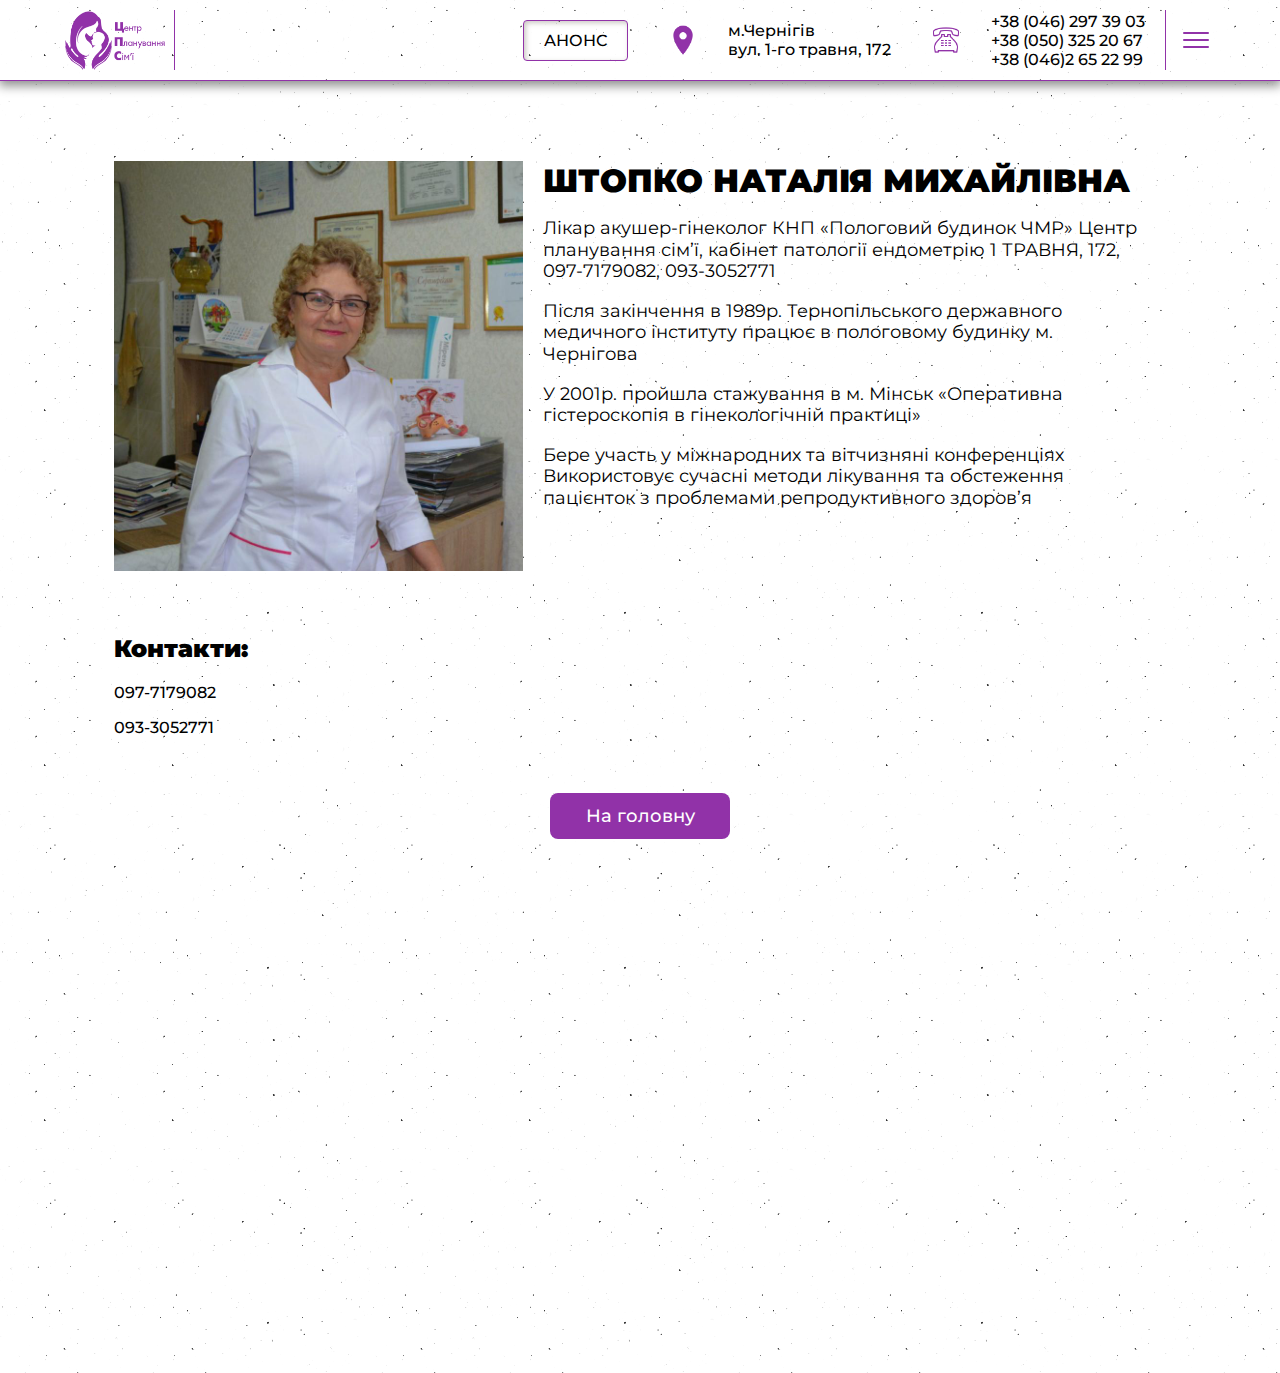
<file: shtopko-natalia.html>
<!DOCTYPE html>
<html lang="en">
<head>
    <meta charset="UTF-8">
    <meta name="viewport" content="width=device-width, initial-scale=1.0">
    <meta http-equiv="X-UA-Compatible" content="ie=edge">
    <title>ШТОПКО НАТАЛІЯ МИХАЙЛІВНА</title>
    <meta name="description" content="Центр Планування сім′ї | Чернігів  'Центр Планирования семьи |
	 Чернигов', гінеколог - мамолог, УЗД, лiкування шийки матки, Ендокринна гінекологія, арт-терапевт, cпермограма, безплiдля">
	<link rel="shortcut icon" href="img/favicon.ico" type="image/x-icon">
    <link href="https://fonts.googleapis.com/css?family=Montserrat:300,300i,400,400i,500,500i,600,600i,700,700i,800,800i,900,900i&display=swap" rel="stylesheet">
    <link rel="stylesheet" type="text/css" href="css/style.css">
    <link rel="stylesheet" type="text/css" href="css/page.css">    
	<link rel="stylesheet" type="text/css" href="css/media.css">
</head>
<body>
    <header class="header">
            <div class="header-container container">
                <a href="index.html" class="logo"></a>
                <div class="header-content">
                    <a href="events.html" class="events-btn">АНОНС</a>
                    <div class="header-addres">
                        <p class="header-addres__items">м.Чернігів</p>
                         <p class="header-addres__items">вул. 1-го травня, 172</p>
                    </div>
                    <div class="header-mobill">
                        <p class="header-mobill__items"> +38 (046) 297 39 03</p>
                        <p class="header-mobill__items"> +38 (050) 325 20 67</p>
                        <p class="header-mobill__items"> +38 (046)2 65 22 99</p>
                    </div>
                    <div class="menu js-open-menu">
                        <span class="menu-img"></span>
                    </div>
                </div>
            </div>
    </header>
    <div class="navigation-container js-menu"></div>
    <main class="page-main-wrapper">
        <div class="page-main container">
            <div class="page-img">
                <img src="img/doctors/4.jpg" alt="ШТОПКО НАТАЛІЯ МИХАЙЛІВНА" class="page-img__img">
                <ul class="img-list">
                    <li class="img-list__item">
                        <h2>Контакти:</h2>
                    </li>
                    <li>
                        <p>097-7179082</p>
                    </li>
                    <li>
                        <p>093-3052771</p>                  
                    </li>
                </ul>
            </div>
            <div class="page-content">
                <h1 class="page-content__title">ШТОПКО НАТАЛІЯ МИХАЙЛІВНА</h1>
                <p class="page-content__text">Лікар акушер-гінеколог КНП «Пологовий будинок ЧМР»
                        Центр планування сім’ї, кабінет патології ендометрію
                        1 ТРАВНЯ, 172, 097-7179082, 093-3052771</p>
                <p class="page-content__text">
                        Після закінчення в 1989р. Тернопільського державного медичного інституту працює в пологовому будинку м. Чернігова
                </p>
                <p class="page-content__text">У 2001р. пройшла стажування в м. Мінськ «Оперативна гістероскопія в гінекологічній практиці»</p>
                <p class="page-content__text">Бере участь у міжнародних та вітчизняні конференціях
                        Використовує сучасні методи лікування та обстеження пацієнток з проблемами репродуктивного здоров’я</p>

            </div>
        </div>
        <a href="index.html" class="page-btn">На головну</a>
    </main>
    <a href="tel:0462652299" class="call">
		<span class="call-icon"></span>
	</a>
    <iframe src="https://www.google.com/maps/embed?pb=!1m18!1m12!1m3!1d6476.827678099886!2d31.306862223394976!3d51.51733139959075!2m3!1f0!2f0!3f0!3m2!1i1024!2i768!4f13.1!3m3!1m2!1s0x46d5486ebe503177%3A0xc4a3bfa02dd5f578!2z0LLRg9C70LjRhtGPIDEg0KLRgNCw0LLQvdGPLCAxNzIsINCn0LXRgNC90ZbQs9GW0LIsINCn0LXRgNC90ZbQs9GW0LLRgdGM0LrQsCDQvtCx0LvQsNGB0YLRjCwgMTQwMDA!5e0!3m2!1suk!2sua!4v1576193198766!5m2!1suk!2sua" id="maps" frameborder="0" style="border:0;" allowfullscreen=""></iframe>
    <script src="js/main.js"></script>
</body>
</html>
</file>
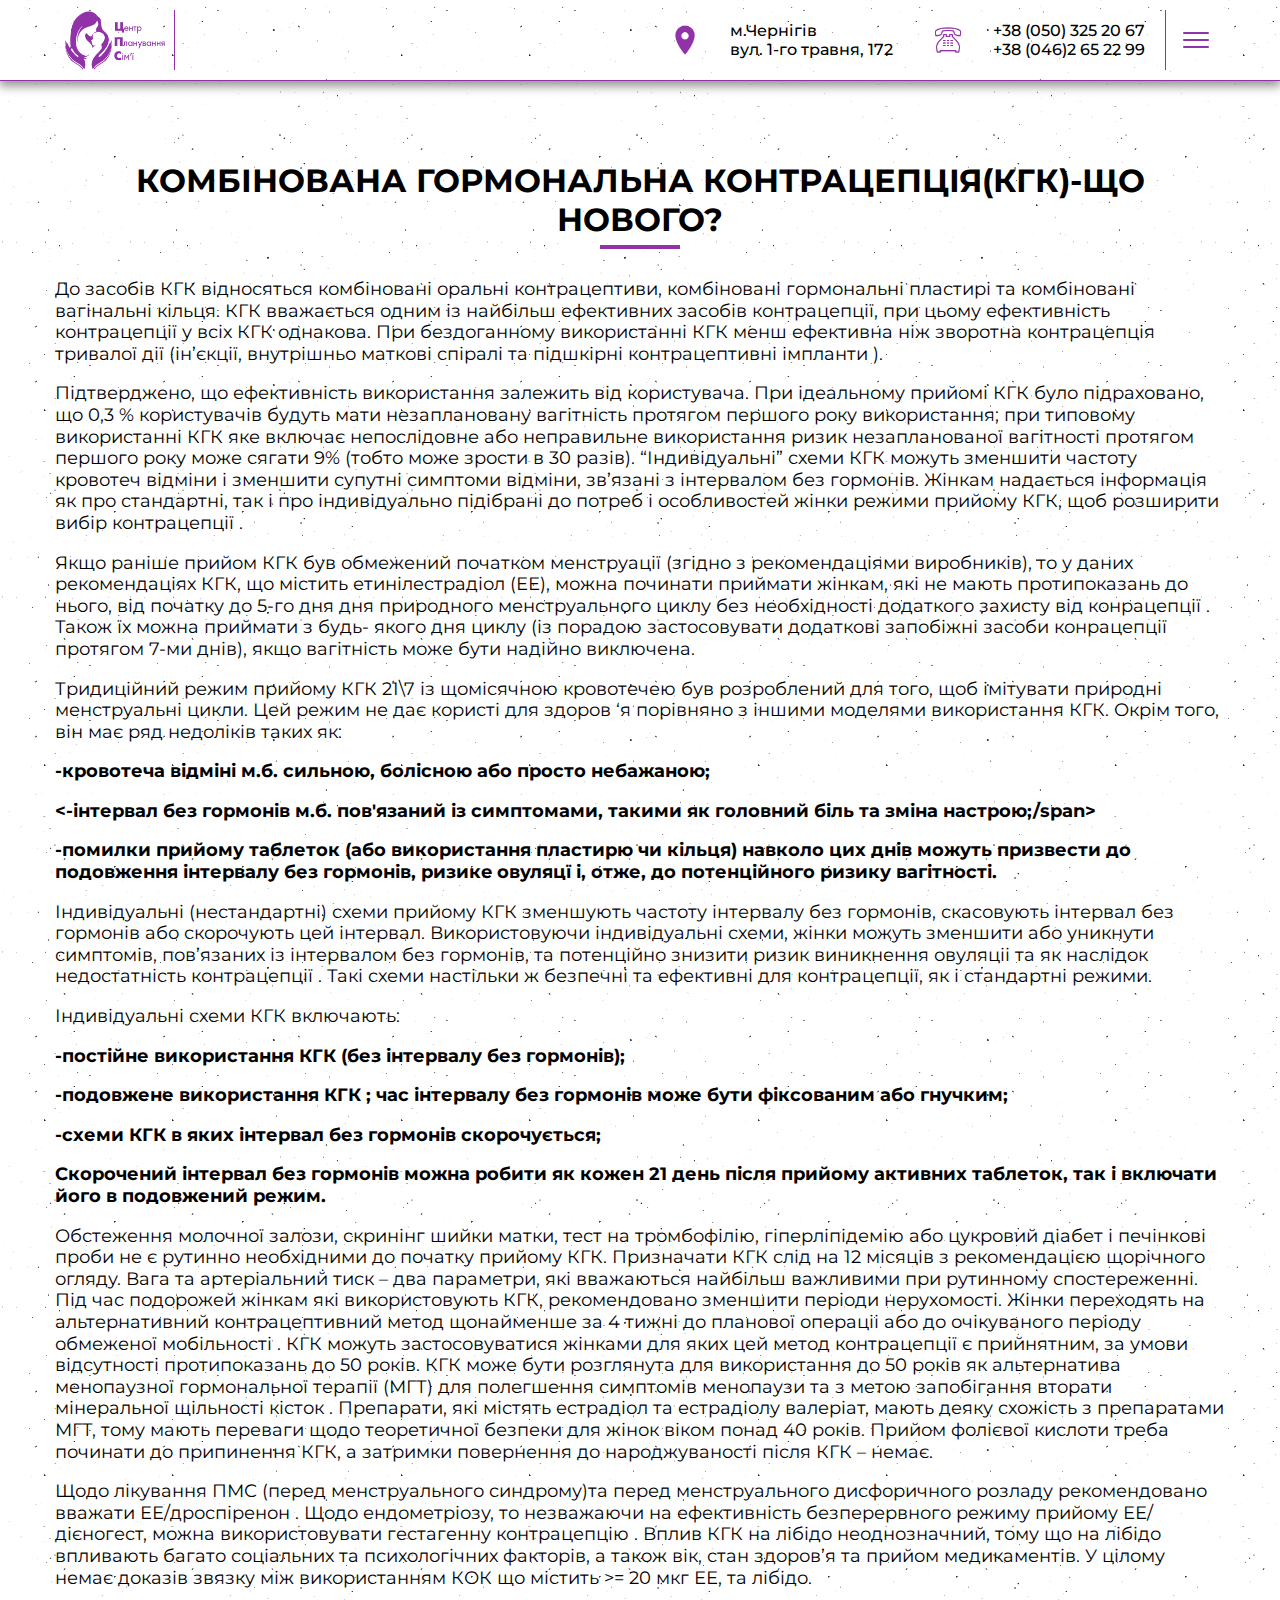
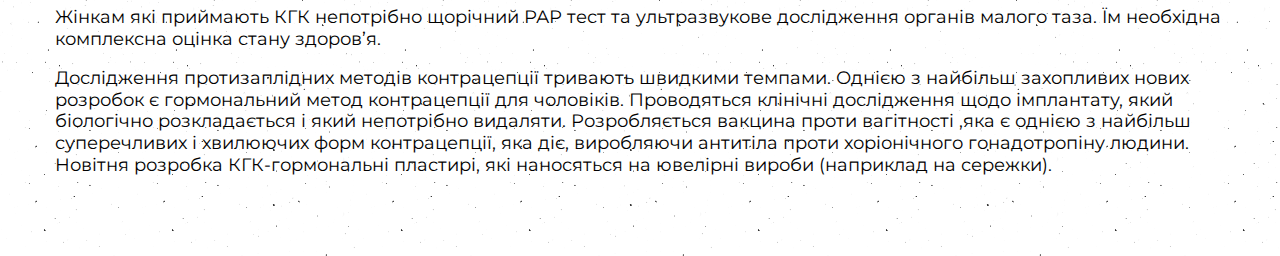
<file: сontraception.html>
<!DOCTYPE html>
<html lang="en">
<head>
	<meta charset="UTF-8">
	<title>КОМБІНОВАНА ГОРМОНАЛЬНА КОНТРАЦЕПЦІЯ(КГК)</title>
    <meta name="viewport" content="width=device-width, initial-scale=1.0">
	<link rel="shortcut icon" href="img/favicon.ico" type="image/x-icon">
	<link href="https://fonts.googleapis.com/css?family=Montserrat:300,300i,400,400i,500,500i,600,600i,700,700i,800,800i,900,900i&display=swap" rel="stylesheet">
    <link rel="stylesheet" type="text/css" href="css/style.css">
	<link rel="stylesheet" type="text/css" href="css/page.css">
	<link rel="stylesheet" type="text/css" href="css/media.css">
</head>
<body>
	<header class="header">
		<div class="header-container container">
			<a href="index.html" class="logo"></a>
			<div class="header-content">
				<div class="header-addres">
					<p class="header-addres__items">м.Чернігів</p>
					<p class="header-addres__items">вул. 1-го травня, 172</p>
				</div>
				<div class="header-mobill">
					<p class="header-mobill__items"> +38 (050) 325 20 67</p>
					<p class="header-mobill__items"> +38 (046)2 65 22 99</p>
				</div>
				<div class="menu js-open-menu">
					<span class="menu-img"></span>
				</div>
			</div>
		</div>
	</header>
	<div class="navigation-container js-menu">
		<button class="close-menu js-close-menu"></button>
		<nav class="navigation">
			<a href="index.html#services" class="navigation-item">ПОСЛУГИ</a>
			<a href="index.html#about-us" class="navigation-item">ПРО НАС</a>
			<a href="index.html#our-doctors" class="navigation-item">НАШІ ЛІКАРІ</a>
			<a href="index.html#article" class="navigation-item">НАШІ CТАТТІ</a>
			<a href="index.html#contacts" class="navigation-item">КОНТАКТИ</a>
			<a href="news.html" class="navigation-item">НОВИНИ</a>
		</nav>
    </div>
    <section class="pageAboutUs container">
        <h2 class="block-title">КОМБІНОВАНА ГОРМОНАЛЬНА КОНТРАЦЕПЦІЯ(КГК)-ЩО НОВОГО?</h2>
        <p class="page-content__text">До засобів КГК відносяться комбіновані оральні контрацептиви, комбіновані гормональні пластирі  та комбіновані вагінальні кільця.  КГК вважається одним із найбільш ефективних засобів контрацепції, при цьому ефективність  контрацепції у всіх КГК однакова. При бездоганному   використанні КГК менш  ефективна  ніж  зворотна  контрацепція тривалої дії  (ін’єкції,  внутрішньо маткові спіралі та підшкірні контрацептивні імпланти ).  </p>
        <p class="page-content__text">Підтверджено, що ефективність використання залежить від користувача.  При ідеальному  прийомі    КГК  було підраховано, що 0,3 % користувачів будуть мати незаплановану вагітність  протягом  першого року використання;  при типовому використанні КГК яке включає  непослідовне або неправильне використання ризик незапланованої вагітності протягом першого року може сягати 9% (тобто може зрости в 30 разів). “Індивідуальні” схеми КГК можуть зменшити частоту кровотеч відміни і зменшити супутні симптоми відміни, зв’язані з інтервалом без гормонів.  Жінкам  надається інформація як про стандартні, так і про індивідуально підібрані до потреб і особливостей жінки режими прийому КГК, щоб розширити вибір контрацепції .</p>
        <p class="page-content__text">Якщо раніше прийом КГК був обмежений початком менструації (згідно з рекомендаціями виробників), то у даних рекомендаціях КГК, що містить етинілестрадіол (ЕЕ), можна починати приймати жінкам, які не мають протипоказань до нього,  від початку до 5-го дня дня природного менструального циклу без необхідності додаткого захисту від конрацепції .  Також їх можна приймати  з будь- якого дня  циклу (із порадою застосовувати додаткові запобіжні засоби конрацепції протягом 7-ми днів), якщо вагітність може бути надійно виключена.  </p>
        <p class="page-content__text">Тридиційний режим прийому КГК 21\7 із щомісячною кровотечею був розроблений для того, щоб імітувати  природні менструальні цикли.   Цей режим не дає користі для здоров ‘я порівняно з іншими моделями використання  КГК.  Окрім того,  він має ряд недоліків таких як:</p>
        <p class="page-content__text"><span> -кровотеча відміні м.б. сильною, болісною або просто небажаною; </span></p>
        <p class="page-content__text"><span><-інтервал без гормонів м.б. пов'язаний із симптомами, такими як головний біль та зміна настрою;/span></p>
        <p class="page-content__text"><span>-помилки прийому таблеток (або використання пластирю чи кільця) навколо цих днів можуть призвести до подовження інтервалу без гормонів, ризикe овуляцї  і, отже, до потенційного ризику вагітності.</span></p>

        <p class="page-content__text">Індивідуальні (нестандартні) схеми прийому КГК зменшують частоту  інтервалу без гормонів, скасовують  інтервал без гормонів або скорочують цей інтервал.  Використовуючи індивідуальні схеми, жінки можуть зменшити або уникнути симптомів, пов’язаних із інтервалом без гормонів, та потенційно знизити ризик виникнення овуляціі та як наслідок недостатність контрацепції .  Такі схеми настільки ж  безпечні та ефективні  для контрацепції,  як і стандартні режими. </p>
        <p class="page-content__text">Індивідуальні  схеми КГК включають:</p>
        <p class="page-content__text"><span>-постійне використання КГК (без інтервалу без гормонів);</span></p>
        <p class="page-content__text"><span>-подовжене використання КГК ; час інтервалу без гормонів може бути фіксованим або гнучким;</span></p>
        <p class="page-content__text"><span>-схеми КГК в яких інтервал без гормонів скорочується; </span></p>
        <p class="page-content__text"><span>Скорочений інтервал без гормонів можна робити як кожен 21 день після прийому активних таблеток, так і включати його в подовжений режим.  </span></p>
        <p class="page-content__text">Обстеження молочної залози, скринінг шийки матки, тест на тромбофілію, гіперліпідемію або цукровий діабет і печінкові проби не є рутинно необхідними до початку прийому КГК.  Призначати КГК слід на 12 місяців з рекомендацією щорічного огляду. Вага та артеріальний тиск – два параметри, які вважаються найбільш важливими при рутинному спостереженні.  Під час подорожей жінкам які використовують КГК, рекомендовано зменшити періоди нерухомості.  Жінки переходять на альтернативний контрацептивний метод щонайменше за 4 тижні до планової операціі або до очікуваного періоду обмеженої мобільності . КГК можуть застосовуватися жінками для яких цей метод контрацепції є прийнятним, за умови відсутності протипоказань до 50 років.  КГК може бути розглянута для використання до 50 років як альтернатива менопаузної гормональної терапії (МГТ) для полегшення симптомів менопаузи та з метою запобігання вторати мінеральної щільності кісток . Препарати, які містять естрадіол та естрадіолу валеріат, мають деяку схожість з препаратами МГТ, тому мають переваги щодо теоретичної безпеки для жінок віком понад 40 років. Прийом фолієвої кислоти  треба починати до припинення КГК, а затримки повернення до народжуваності після КГК – немає. </p>
        <p class="page-content__text">Щодо лікування ПМС (перед менструального синдрому)та перед менструального дисфоричного розладу рекомендовано вважати ЕЕ/дроспіренон . Щодо ендометріозу, то незважаючи на ефективність безперервного режиму прийому ЕЕ/дієногест,  можна використовувати гестагенну контрацепцію .  Вплив КГК на лібідо неоднозначний, тому що на лібідо впливають багато соціальних та психологічних факторів, а також вік, стан здоров’я та прийом медикаментів.  У цілому немає доказів звязку між використанням КОК що містить >= 20 мкг ЕЕ, та лібідо.  </p>
        <p class="page-content__text">Жінкам які приймають КГК непотрібно щорічний РАР тест та ультразвукове дослідження органів малого таза. Їм необхідна комплексна оцінка стану здоров’я. </p>
        <p class="page-content__text">Дослідження протизаплідних методів контрацепції тривають швидкими темпами. Однією з найбільш захопливих нових розробок є гормональний метод контрацепції для чоловіків. Проводяться клінічні дослідження щодо імплантату, який біологічно розкладається і який непотрібно видаляти. Розробляється вакцина проти вагітності ,яка є однією з найбільш суперечливих і хвилюючих форм контрацепції, яка діє, виробляючи антитіла проти хоріонічного гонадотропіну людини. Новітня розробка КГК-гормональні пластирі, які наносяться на ювелірні вироби (наприклад на сережки). </p>       
    </section>
    <script src="js/main.js"></script>
	<script src="js/services.js"></script>
    </body>
</html>
</file>
<file: css/style.css>
* {
	box-sizing: border-box;
}
body {
	margin: 0;
	padding: 0;
	font-family: 'Montserrat', sans-serif;
	font-weight: 500;
	background-image: url(../img/background.png);
}
.container {
	width: 1170px;
	margin: 0 auto;
}
.header {
	width: 100%;
}
.header-container {
	display: flex;
	justify-content: space-between;
	align-items: center;
	height: 80px;
}
.logo {
	width: 120px;
	height: 60px;
	display: block;
	text-decoration: none;
	color: #000;
	background-image: url(../img/header/logo-desing.png);
	background-size: contain;
	background-position: center;
	background-repeat: no-repeat;
	border-right: 1px solid #9132a8;
}
.header-content {
	display: flex;
	align-items: center;
}
.events-btn {
	display: block;
	padding: 10px 20px;
	text-decoration: none;
	font-size: 16px;
	color: #000;
	border: 1px solid #9132a8;
	border-radius: 4px;
	margin-right: 40px;
	box-shadow: inset 2px 2px 5px rgba(154, 147, 140, 0.5), 1px 1px 5px rgba(255, 255, 255, 1);
	transition: all 0.4s;
}
.events-btn:hover {
	background-color: #9121a8;
	color: #ffffff;
}
.header-mobill {
	position: relative;
	padding-left: 60px;
	margin-right: 20px;
}
.header-mobill:after {
	position: absolute;
	content: "";
	left: 0;
	top: 50%;
	transform: translateY(-50%);
	width: 30px;
	height: 30px;
	background-image: url(../img/header/header-mobill.png);
	background-size: contain;
	background-position: center;
	background-repeat: no-repeat;
}
.header-mobill__items {
	margin: 0;
	font-size: 16px;
}
.header-addres {
	padding-left: 60px;
	position: relative;
	margin-right: 40px;
}
.header-addres__items {
	margin: 0;
	font-size: 16px;
	color: #000;
}
.header-addres:before {
	position: absolute;
	content: "";
	left: 0;
	top: 50%;
	transform: translateY(-50%);
	width: 30px;
	height: 30px;
	background-image: url(../img/header/marker.png);
	background-size: contain;
	background-position: center;
	background-repeat: no-repeat;
}
.menu {
	position: relative;
	display: block;
	width: 60px;
	height: 60px;
	border-left: 1px solid #9132a8;
	cursor: pointer;
}
.close-menu {
	position: absolute;
	top: 10px;
	right: 10px;
	width: 40px;
	height: 40px;
	background-image: url(../img/header/close.png);
	background-size: contain;
	background-position: center;
	background-repeat: no-repeat;
	border: none;
	outline: none;
	background-color: rgba(255,255,255,0);
	cursor: pointer;
}
.menu-img {
	position: absolute;
	top: 50%;
	left: 50%;
	transform: translate(-50%,-50%);
	display: block;
	width: 30px;
	height: 30px;
	background-image: url(../img/header/menu.png);
	background-position: center;
	background-size: contain;
	background-repeat: no-repeat;
}
.navigation-container {
	display: none;
	position: fixed;
	width: 25%;
	height: 100vh;
	right: 0;
	top: 0;
	-webkit-box-shadow: -8px 6px 22px -4px rgba(145,50,168,0.84);
	-moz-box-shadow: -8px 6px 22px -4px rgba(145,50,168,0.84);
	box-shadow: -8px 6px 22px -4px rgba(145,50,168,0.84);
	background-color: rgba(255, 255, 255, 0.99);
	background-image: url(../img/background.png);
	z-index: 999;
}
.navigation {
	width: 90%;
	margin: 0 auto;
	padding-top: 60px;
}
.navigation-item {
	display: block;
	text-decoration: none;
	color: #000;
	padding: 12px 14px;
	font-size: 16px;
	font-weight: 700;
	transition: all 0.4s;
	border-bottom: 1px solid #9132a8;
}
.navigation-item:last-child {
	border: none;
}
.navigation-item:hover {
	color: #9132a8;
}
.main-container {
	width: 100%;
	background-image: url(../img/main.jpg);
	background-repeat: no-repeat;
	background-size: cover;
	background-position: top;
	margin-bottom: 80px;
	background-attachment: fixed;
}
.main {
	display: flex;
	justify-content: center;
	flex-direction: column;
	height: 600px;
}
.main-title {
	width: 720px;
	font-size: 48px;
	color: #ffffff;
	font-weight: 900;
	margin: 0;
}
.main-title span {
	color: #9132a8;
}
.main-desckriptions {
	font-size: 20px;
	color: #ffffff;
	font-weight: 500;
	margin-bottom: 60px;
}
.main-btn {
	display: block;
	margin: 0 auto;
	color: #ffffff;
	width: 140px;
	padding: 10px 0;
	font-weight: 700;
	text-align: center;
	text-decoration: none;
	border: 1px solid #ffffff;
	border-radius: 25px;
	background-color: #9132a8;
	box-shadow: 0 14px 28px rgba(0,0,0,0.25),
	0 10px 10px rgba(0,0,0,0.22);
}
.services {
	margin-bottom: 120px;
}
.block-title {
	position: relative;
	text-align: center;
	color: #000;
	font-weight: 700;
	font-size: 32px;
	margin-bottom: 40px;
}
.block-title:before {
	position: absolute;
	content: "";
	left: 50%;
	bottom: -10px;
	width: 80px;
	height: 4px;
	background-color: #9132a8;
	transform: translateX(-50%);
}
.services-list {
	padding: 0;
	list-style-type: none;
	display: flex;
	justify-content: space-between;
	flex-wrap: wrap;
}
.services-list__items {
	position: relative;
	width: 280px;
	height: 320px;
	padding: 4px 6px;
	box-sizing: border-box;
	border-radius: 4px;
	transition: all 0.4s;
	box-shadow: 0 2px 6px rgba(0,0,0,0.25), 0 2px 2px rgba(0,0,0,0.22);
	background-color: #ffffff;
	margin-bottom: 40px;
}
.services-list__items:hover {
	transform: scale(1.03);
	box-shadow: 0 14px 28px rgba(0,0,0,0.25), 0 10px 10px rgba(0,0,0,0.22);
}
.services-list__img {
	display: block;
	width: 100%;
	margin-bottom: 20px;
}
.services-list__title {
	position: relative;
	color: #000;
	text-align: center;
	font-size: 14px;
	padding: 0 20px;
	font-weight: 700;
	margin-bottom: 20px;
}
.services-list__title:before {
	position: absolute;
	content: "";
	left: 50%;
	bottom: -8px;
	transform: translateX(-50%);
	width: 40px;
	height: 4px;
	background-color: #9132a8;
}
.services-list__btn {
	position: absolute;
	bottom: 0;
	left: 50%;
	transform: translate(-50%,50%);
	display: block;
	font-size: 12px;
	font-weight: 500;
	color: #ffffff;
	width: 120px;
	padding: 10px 0;
	text-align: center;
	text-decoration: none;
	border-radius: 25px;
	background-color: #9132a8;
	box-shadow: 0 14px 28px rgba(0,0,0,0.25),
	0 10px 10px rgba(0,0,0,0.22);
}


/*ABOUT-US*/
.about-us-wrapper {
	padding: 80px 0;
	background-image: url(../img/about-us/wrapper.jpg);
	background-position: center;
	background-repeat: no-repeat;
	background-attachment: fixed;
	background-size: cover;
	margin-bottom: 80px;
}
.about-us {
	display: flex;
	justify-content: center;
}
.about-us-content,
.about-us__img {
	width: 40%;
	margin-right: 20px;
}
.about-us__img-item {
	width: 100%;
	box-shadow: 0 14px 28px rgba(0,0,0,0.25), 0 10px 10px rgba(0,0,0,0.22);
}
.about-us-content-title {
	display: inline-block;
	position: relative;
	font-size: 24px;
	color: #ffffff;
	font-weight: 700;
	margin: 0;
	margin-bottom: 40px;
}
.about-us-content-title:before {
	position: absolute;
	content: '';
	bottom: -10px;
	left: 0;
	width: 100%;
	height: 4px;
	background-color: #9132a8;
}
.about-us-content-text {
	font-size: 16px;
	color: #ffffffff;
	margin: 0;
	line-height: 1.4;
	font-weight: 300;
	margin-bottom: 14px;
}
.about-us__btn {
	width: 200px;
	display: block;
	font-size: 16px;
	padding: 12px 0;
	color: #ffffff;
	text-decoration: none;
	background-color: #9121a8;
	text-align: center;
	margin: 0 auto;
	font-style: italic;
	border-radius: 8px;
}

/*DOCTORS*/
.doctors {
	margin-bottom: 80px;
}
.doctors-list {
	padding: 0;
	display: flex;
	justify-content: center;
	list-style-type: none;
}
.doctors-list__item {
	width: 190px;
	padding: 14px;
	transition: all 0.3s;
}
.doctors-list__item:hover {
	transform: scale(1.06);
	box-shadow: 0 1px 4px rgba(0, 0, 0, .2),
        -23px 0 20px -23px rgba(0, 0, 0, .5),
        23px 0 20px -23px rgba(0, 0, 0, .5),
        inset 0 0 40px rgba(0, 0, 0, .1);
}
.doctors-list__item:hover .doctors-list__img {
	border-radius: 12px;
}
.doctors-list__item:last-child {
	border-right: none;
}
.doctors-list__img {
	width: 100%;
	display: block;
	border-radius: 50%;
	box-shadow: 0 14px 28px rgba(0,0,0,0.25), 0 10px 10px rgba(0,0,0,0.22);
	transition: all 0.4s;
}
.doctors-list__title {
	font-size: 14px;
	font-weight: 700;
	text-align: center;
}
.doctors-list__text {
	display: flex;
	align-items: center;
	text-align: center;
	font-size: 12px;
	color: #000;
	height: 60px;
	margin: 0;
	line-height: 1.4;
	margin-bottom: 14px;
}
.doctor-list__btn {
	display: block;
	width: 120px;
	font-size: 12px;
	margin: 0 auto;
	text-decoration: none;
	color: #ffffffff;
	padding: 6px 0;
	background-color: #9132a8;
	text-align: center;
	border-radius: 20px;

}
.article {
	margin-bottom: 80px;
}
.article-list {
	display: flex;
	flex-direction: column;
	align-items: center;
	list-style-type: none;
}
.article-item {
	display: flex;
	width: 968px;
	margin-bottom: 20px;
}
.article-item__block {
	position: relative;
}
.article-img {
	display: block;
	min-width: 320px;
	height: 320px;
	margin-right: 20px;
	box-shadow: 0 14px 28px rgba(0,0,0,0.25), 
	0 10px 10px rgba(0,0,0,0.22);
}
.article-item__title {
	font-size: 24px;
	font-weight: 700;
	margin: 0;
}
.article-item__text {
	font-size: 16px;
	color: #333333;
	font-weight: 400;
}
.article-item__btn {
	display: block;
	position: absolute;
	left: 0;
	bottom: 0;
	width: 120px;
	font-size: 14px;
	color: #ffffff;
	padding: 8px 0;
	text-align: center;
	background-color: #9132a8;
	text-decoration: none;
}
.contacts {
	margin-bottom: 80px;
}
.contact-block {
	display: flex;
	justify-content: center;
	align-items: center;
}
.contact-item {
	width: 25%;
}
.contact-item__number {
	position: relative;
	padding-left: 30px;
}
.contact-item__number::before {
	position: absolute;
	content: "";
	left: 0;
	top: 50%;
	transform: translateY(-60%);
	width: 20px;
	height: 20px;
	background-image: url(../img/contacts/phone.png);
	background-size: contain;
	background-position: center;
	background-repeat: no-repeat;
}
.contact-item__adress {
	display: flex;
	font-size: 16px;
	line-height: 1;
	margin: 0;
	margin-bottom: 8px;
}
.contact-item__adress span {
	display: block;
	text-align: right;
	font-size: 14px;
	width: 50px;
	margin-right: 20px;
	font-weight: 700;
	white-space: nowrap;
}

/*//MODAL*/
.overlay {
	display: none;
	position: fixed;
	left: 0;
	top: 0;
	width: 100%;
	height: 100vh;
	background-color: rgba(0,0,0,0.5);
}
.modal {
	position: fixed;
	left: 50%;
	top: 50%;
	transform: translate(-50%,-50%);
	width: 768px;
	padding: 20px 40px;
	background-color: #ffffff;
	border-radius: 16px;
}
.modal-content {
	display: flex;
}
.modal-title {
	position: relative;
	font-size: 24px;
	font-weight: 700;
	margin-bottom: 40px;
	text-align: center;
	line-height: 1;
}
.modal-title:before {
	position: absolute;
	content: "";
	left: 50%;
	bottom: -12px;
	width: 80px;
	height: 4px;
	background-color: #9132a8;
	transform: translateX(-50%);
}
.modal-info__title {
	font-size: 18px;
	font-weight: 700;
	line-height: 1;
}
.modal-descriptions {
	width: 60%;
}
.modal-info {
	width: 40%;
}
.modal-descriptions__text {
	margin: 0;
	margin-bottom: 12px;
	line-height: 1;
	font-size: 14px;
}
.modal-descriptions__text span {
	font-weight: 700;
}
.modal-info {
	margin-left: 40px;
}
.modal-close {
	position: absolute;
	top: -40px;
	right: -40px;
	width: 40px;
	height: 40px;
	background-color: #9121a8;
	border-radius: 50%;
	border: 2px solid #ffffff;
	cursor: pointer;
	outline: none;
}
.modal-close__img {
	width: 20px;
	height: 20px;
	position: absolute;
	top: 50%;
	left: 50%;
	transform: translate(-50%,-50%);
	background-repeat: no-repeat;
	background-size: contain;
	background-position: center;
	background-image: url(../img/close.png);
}
.call {
	display: none;
}

#maps {
	width: 100%;
	height: 450px;
}
</file>
<file: css/page.css>
.page-main-wrapper {
    width: 100%;
    min-height: 560px;
    margin-bottom: 80px;
}
.header {
    border-bottom: 1px solid #9132a8;
    margin-bottom: 80px;
        -webkit-box-shadow: 0px 4px 10px 1px rgba(0,0,0,0.44);
        -moz-box-shadow: 0px 4px 10px 1px rgba(0,0,0,0.44);
        box-shadow: 0px 4px 10px 1px rgba(0,0,0,0.44);
}
.page-main {
    display: flex;
    justify-content: center;
}
.page-img {
    width: 35%;
}
.page-img__img {
    width: 100%;
    margin-bottom: 40px;
}
.page-content {
    width: 55%;
    padding: 0 20px;
}
.page-content__title {
    margin: 0;
    width: 100%;
    font-size: 32px;
    font-weight: 900;
}
.img-list {
    list-style-type: none;
    padding: 0;
}
.img-list__item h2 {
    font-size: 24px;
    font-weight: 900;
}
.img-list__item p {
    font-size: 24px;
}
.page-content__text {
    font-size: 18px;
    font-weight: 400;
    line-height: 1.2;
}
.page-content__text span {
    font-weight: 700;
}
.page-content__text i {
    font-size: 16px;
    padding-left: 20px;
}
.page-btn {
    display: block;
    margin: 0 auto;
    width: 180px;
    color: #ffffffff;
    text-decoration: none;
    background-color: #9132a8;
    padding: 12px 0;
    border-radius: 8px;
    text-align: center;
    font-size: 18px;
    transition: all 0.3s;
    margin-top: 40px;
    margin-bottom: 80px;
}
.page-btn:hover {
    background-color: #da73ec;
}
.pageAboutUs {
    margin-bottom: 80px;
}
.pageAboutUsImg {
	width: 60%;
	display: block;
	height: 500px;
	box-shadow: 0 0 10px rgba(0,0,0,0.5);
	margin: 0 auto;
}
.news {
    position: relative;
    display: flex;
    justify-content: space-between;
    margin-bottom: 80px;
    padding: 30px 0;
    border-top: 1px solid #9132a8;
    border-bottom: 1px solid #9132a8;
}
.news-img {
    width: 35%;
}
.news-item {
    width: 60%;
}
.news-img__img {
    width: 100%;
    display: block;
    height: auto;
    margin-bottom: 20px;
}
.news-item__video {
    width: 100%;
    height: 400px;
}
.news-date {
    position: absolute;
    top: -48px;
    left: 0;
    width: 120px;
    text-align: center;
    padding: 8px 0;
    background-color: #9132a8;
    font-size: 16px;
    font-weight: 700;
    color: #ffffffff;
    font-style: italic;
    line-height: 1;
}
.page-content__headerText {
    text-align: center;
    width: 60%;
    font-size: 14px;
    font-style: italic;
    margin: 0 auto;
    margin-bottom: 40px;
}
.news-item__img {
    width: 60%;
    display: block;
    height: auto;
    margin: 0 auto;
    margin-bottom: 20px;
}
.pageEvents {
    margin-bottom: 80px;
}
.eventsContainer {
    display: flex;
}
.eventsContainer-des {
    padding: 20px;
    width: 40%;
    border-right: 1px solid #9132a8;
}
.eventsContainer-list {
    width: 60%;
    padding: 20px;
}
.events-list li {
    margin-bottom: 20px;
}
.eventsContainer-list__item {
    position: relative;
    padding: 40px 0 20px 0;
    border-top: 1px solid #9132a8;
}
.number-list {
    position: absolute;
    left: 0;
    top: 0;
    padding: 8px 16px;
    background-color: #9132a8;
    color: #ffffffff;
    font-weight: 700;
    font-size: 14px;
}
@media (max-width: 1169px) {
    .page-main {
        flex-direction: column;
    }  
    .page-img {
        width: 100%;
    }    
    .page-content {
        width: 100%;
        padding: 0;
    }
    .page-content__title {
        font-size: 24px;
    }
    .page-content__text {
        font-size: 14px;
    }
    .news {
        flex-direction: column;
    }
    .news-item,
    .news-img {
        width: 100%;
    }
    .news-item__img {
        width: 80%;
    }
    .pageAboutUsImg {
        width: 90%;
        height: auto;
    }
    .news-item__video {
        width: 100%;
        height: 300px;
    }
    .eventsContainer {
        display: flex;
        flex-direction: column;
    }
    .eventsContainer-des {
        width: 100%;
        border-right: none;
    }
    .eventsContainer-list {
        width: 100%;
    }
}
</file>
<file: css/media.css>
@media (max-width: 1169px) {
    .container {
        width: 320px;
    }
    .logo {
        width: 80px;
        height: 40px;
    }
    .header-addres,
    .header-mobill {
        display: none;
    }
    .navigation-container {
        width: 80%;
    }
    .main-title {
        font-size: 26px;
        width: 300px;
    }
    .main-desckriptions {
        font-size: 16px;
    }
    .block-title {
        font-size: 24px;
    }
    .services-list {
        justify-content: center;
    }
    .about-us {
        flex-direction: column;
    }
    .about-us__img {
        margin-bottom: 20px;
    }
    .about-us-content,
    .about-us__img {
	    width: 100%;
	    margin-right: 0;
    }
    .about-us__btn {
        width: 160px;
        border-radius: 0;
        font-size: 14px;
    }
    .doctors-list {
        flex-direction: column;
        align-items: center;
    }
    .doctors-list__item {
        width: 300px;
        margin-bottom: 40px;
    }
    .doctor-list__btn {
        width: 140px;
        padding: 8px 0;
        border-radius: 8px;
    }
    .doctors-list__text {
        height: auto;
        font-size: 14px;
        justify-content: center;
    }
    .article-list {
        padding-left: 0;
    }
    .article-item {
        width: 100%;
    }
    .article-img {
        min-width: 90px;
        height: 90px;
    }
    .article-item__title {
        font-size: 16px;
        line-height: 1;
    }
    .article-item__text {
        font-size: 14px;
        margin-bottom: 40px;
    }
    .contact-block {
        flex-direction: column;
    }
    .contact-item {
        display: flex;
        flex-direction: column;
        align-items: center;
    }
    .contact-item__adress {
        align-items: center;
    }
    .contact-item__adress span {
        width: 40px;
        font-size: 12px;
        margin-right: 10px;
    }
    .contact-item {
        width: 100%;
    }
    .overlay {
        position: fixed;
        overflow: auto;
    }
    .modal {
        position: absolute;
        top: 5%;
        transform: translate(-50%, 0);
        width: 320px;
        padding: 16px;
        visibility: inherit;
        z-index: 9999;
    }
    .modal-close {
        top: -20px;
	    right: -20px;
    }
    .modal-content {
        flex-direction: column;
    }
    .modal-title {
        font-size: 18px;
        margin-bottom: 20px;
    }
    .modal-info__title {
        font-size: 16px;
    }
    .modal-descriptions {
        width: 100%;
    }
    .modal-info {
        width: 100%;
        margin-left: 0;
    }
    .call {
        display: block;
        position: fixed;
        right: 20px;
        bottom: 20px;
        width: 70px;
        height: 70px;
        background-color: #9132a8;
        border-radius: 50%;
        border: 2px solid #ffffff;
        box-shadow: 0 14px 28px rgba(0,0,0,0.25), 0 10px 10px rgba(0,0,0,0.22);
        z-index: 9998;
    }
    .call-icon {
        position: absolute;
        top: 50%;
        left: 50%;
        transform: translate(-50%,-50%);
        width: 30px;
        height: 30px;
        background-image: url(../img/call-back.png);
        background-repeat: no-repeat;
        background-position: center;
        background-size: contain;
    }
   
}
</file>
